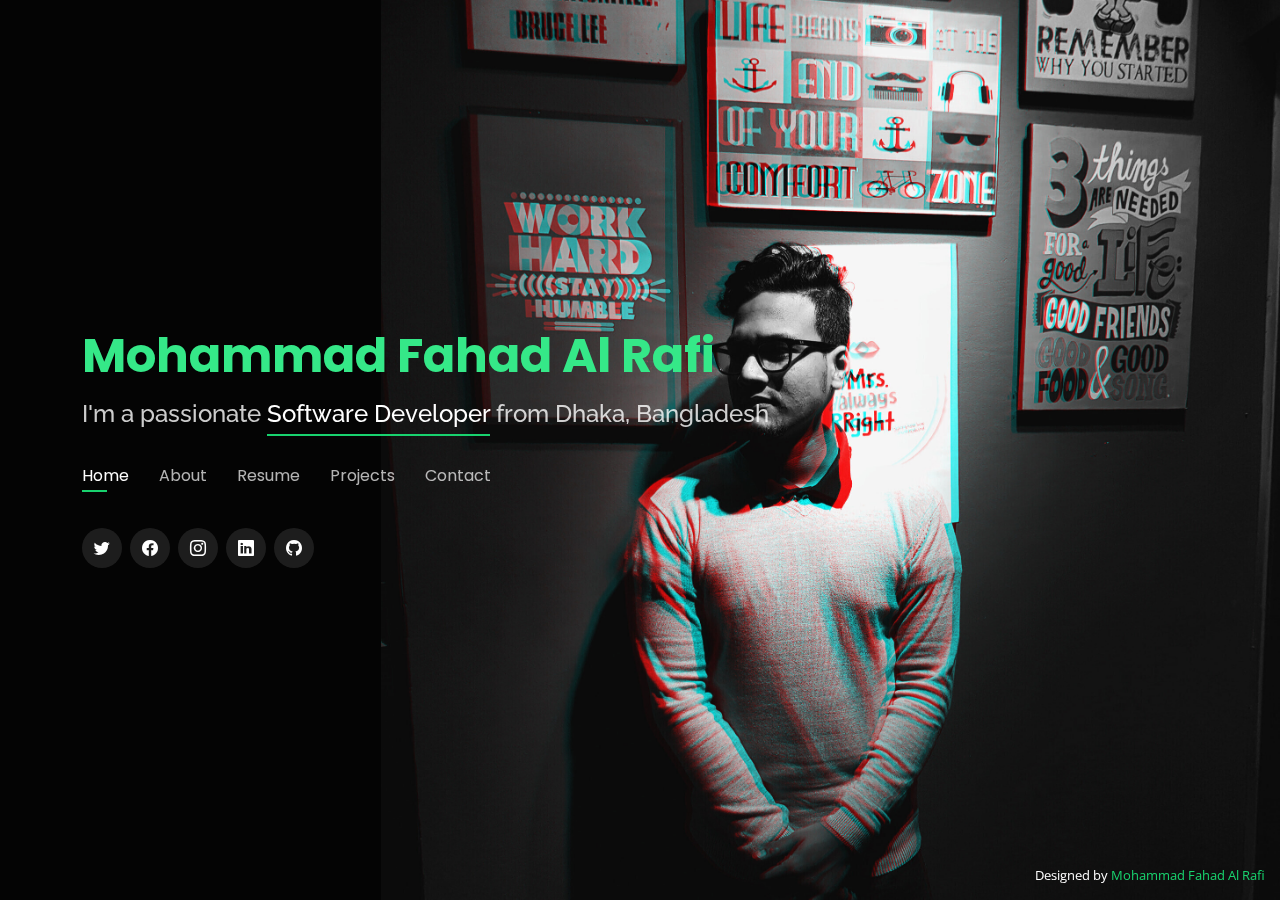
<file: index.html>
<!DOCTYPE html>
<html lang="en">

<head>
  <meta charset="utf-8">
  <meta content="width=device-width, initial-scale=1.0" name="viewport">

  <title>Mohammad Fahad Al Rafi</title>
  <meta content="" name="description">
  <meta content="" name="keywords">

  <!-- Favicons -->
  <link href="assets/img/favicon.png" rel="icon">
  <link href="assets/img/apple-touch-icon.png" rel="apple-touch-icon">

  <!-- Google Fonts -->
  <link href="https://fonts.googleapis.com/css?family=Open+Sans:300,300i,400,400i,600,600i,700,700i|Raleway:300,300i,400,400i,500,500i,600,600i,700,700i|Poppins:300,300i,400,400i,500,500i,600,600i,700,700i" rel="stylesheet">

  <!-- Vendor CSS Files -->
  <link href="assets/vendor/bootstrap/css/bootstrap.min.css" rel="stylesheet">
  <link href="assets/vendor/bootstrap-icons/bootstrap-icons.css" rel="stylesheet">
  <link href="assets/vendor/boxicons/css/boxicons.min.css" rel="stylesheet">
  <link href="assets/vendor/glightbox/css/glightbox.min.css" rel="stylesheet">
  <link href="assets/vendor/remixicon/remixicon.css" rel="stylesheet">
  <link href="assets/vendor/swiper/swiper-bundle.min.css" rel="stylesheet">

  <!-- Template Main CSS File -->
  <link href="assets/css/style.css" rel="stylesheet">

  <!-- =======================================================
  * Template Name: Personal - v4.9.1
  * Template URL: https://bootstrapmade.com/personal-free-resume-bootstrap-template/
  * Author: BootstrapMade.com
  * License: https://bootstrapmade.com/license/
  ======================================================== -->
</head>

<body>

  <!-- ======= Header ======= -->
  <header id="header">
    <div class="container">

      <h1><a style="color: #35e888;" href="index.html">Mohammad Fahad Al Rafi</a></h1>
      <!-- Uncomment below if you prefer to use an image logo -->
      <!-- <a href="index.html" class="mr-auto"><img src="assets/img/logo.png" alt="" class="img-fluid"></a> -->
      <h2>I'm a passionate <span>Software Developer</span> from Dhaka, Bangladesh</h2>

      <nav id="navbar" class="navbar">
        <ul>
          <li><a class="nav-link active" href="#header">Home</a></li>
          <li><a class="nav-link" href="#about">About</a></li>
          <li><a class="nav-link" href="#resume">Resume</a></li>

          <li><a class="nav-link" href="#portfolio">Projects</a></li>
          <li><a class="nav-link" href="#contact">Contact</a></li>
        </ul>
        <i class="bi bi-list mobile-nav-toggle"></i>
      </nav><!-- .navbar -->

      <div class="social-links">
        <a href="https://twitter.com/raf_narok" class="twitter"><i class="bi bi-twitter"></i></a>
        <a href="https://www.facebook.com/fahad.a.rafi/" class="facebook"><i class="bi bi-facebook"></i></a>
        <a href="https://www.instagram.com/raf_narok/" class="instagram"><i class="bi bi-instagram"></i></a>
        <a href="https://www.linkedin.com/in/md-fahad-al-rafi/" class="linkedin"><i class="bi bi-linkedin"></i></a>
        <a href="https://github.com/Rafnarok335" class="github"><i class="bi bi-github"></i></a>

      </div>

    </div>
  </header><!-- End Header -->

  <!-- ======= About Section ======= -->
  <section id="about" class="about">

    <!-- ======= About Me ======= -->
    <div class="about-me container">

      <div class="section-title">
        <h2>About</h2>
        <p>Learn more about me</p>
      </div>

      <div class="row">
        <div class="col-lg-4" data-aos="fade-right">
          <img src="assets/img/me4.jpg" class="img-fluid" alt="">
        </div>
        <div class="col-lg-8 pt-4 pt-lg-0 content" data-aos="fade-left">
          <h3>Software  &amp; Backend Developer</h3>
          <p class="fst-italic">
           Hi, I am a recent master's student in web communication design, formerly served as an Officer in the ICT
           Division at Eastern Bank PLC. I am enthusiastic about specializing in Python’s backend technology and am deeply
           committed to engaging in projects that align with my professional interests. My dedication and motivation drive me to excel
           in my role, and I bring a wealth of experience collaborating with diverse teams. My vision is to establish a successful career
           path as a software engineer or data scientist, leveraging my skills and knowledge to contribute meaningfully to the field.

          </p>
          <div class="row">
            <div class="col-lg-6">
              <ul>
                <li><i class="bi bi-chevron-right"></i> <strong>Birthday:</strong> <span>9 July 1999</span></li>
                <li><i class="bi bi-chevron-right"></i> <strong>Website:</strong> <span>https://rafnarok335.github.io/My-Portfolio/</span></li>
                <li><i class="bi bi-chevron-right"></i> <strong>Phone:</strong> <span>+45 71830025</span></li>
                <li><i class="bi bi-chevron-right"></i> <strong>City:</strong> <span>Kolding, Denmark</span></li>
              </ul>
            </div>
            <div class="col-lg-6">
              <ul>
                <li><i class="bi bi-chevron-right"></i> <strong>Age:</strong> <span>25</span></li>
                <li><i class="bi bi-chevron-right"></i> <strong>Degree:</strong> <span>Bachelor</span></li>
                <li><i class="bi bi-chevron-right"></i> <strong>Email:</strong> <span>fahadar62@gmail.com</span></li>
                <li><i class="bi bi-chevron-right"></i> <strong>Open To Work:</strong> <span>Available</span></li>
              </ul>
            </div>
          </div>
          <p>

</p>
        </div>
      </div>

    </div><!-- End About Me -->

    <!-- ======= Counts ======= -->
    <div class="counts container">

      <div class="row">

        <div class="col-lg-3 col-md-6">
          <div class="count-box">
            <i class="bi bi-emoji-smile"></i>
            <span data-purecounter-start="0" data-purecounter-end="4" data-purecounter-duration="1" class="purecounter"></span>
            <p>Happy Clients</p>
          </div>
        </div>

        <div class="col-lg-3 col-md-6">
          <div class="count-box">
            <i class="bi bi-journal-richtext"></i>
            <span data-purecounter-start="0" data-purecounter-end="7" data-purecounter-duration="1" class="purecounter"></span>
            <p>Projects</p>
          </div>
        </div>

        <div class="col-lg-3 col-md-6 mt-5 mt-md-0">
          <div class="count-box">
            <i class="bi bi-headset"></i>
            <span data-purecounter-start="0" data-purecounter-end="50" data-purecounter-duration="1" class="purecounter"></span>
            <p>Hours Of Support</p>
          </div>
        </div>

        <div class="col-lg-3 col-md-6 mt-5 mt-lg-0">
          <div class="count-box">
            <i class="bi bi-award"></i>
            <span data-purecounter-start="0" data-purecounter-end="2" data-purecounter-duration="1" class="purecounter"></span>
            <p>Awards</p>
          </div>
        </div>


      </div>

    </div><!-- End Counts -->

    <!-- ======= Skills  ======= -->
    <div class="skills container">

      <div class="section-title">
        <h2>Skills</h2>
      </div>

      <div class="row skills-content">

        <div class="col-lg-6">

          <div class="progress">
            <span class="skill">HTML <i class="val">80%</i></span>
            <div class="progress-bar-wrap">
              <div class="progress-bar" role="progressbar" aria-valuenow="80" aria-valuemin="0" aria-valuemax="100"></div>
            </div>
          </div>

          <div class="progress">
            <span class="skill">CSS <i class="val">60%</i></span>
            <div class="progress-bar-wrap">
              <div class="progress-bar" role="progressbar" aria-valuenow="60" aria-valuemin="0" aria-valuemax="100"></div>
            </div>
          </div>

          <div class="progress">
            <span class="skill">JavaScript <i class="val">75%</i></span>
            <div class="progress-bar-wrap">
              <div class="progress-bar" role="progressbar" aria-valuenow="75" aria-valuemin="0" aria-valuemax="100"></div>
            </div>
          </div>

        </div>

        <div class="col-lg-6">

          <div class="progress">
            <span class="skill">PHP <i class="val">50%</i></span>
            <div class="progress-bar-wrap">
              <div class="progress-bar" role="progressbar" aria-valuenow="50" aria-valuemin="0" aria-valuemax="100"></div>
            </div>
          </div>

          <div class="progress">
            <span class="skill">Python <i class="val">95%</i></span>
            <div class="progress-bar-wrap">
              <div class="progress-bar" role="progressbar" aria-valuenow="95" aria-valuemin="0" aria-valuemax="100"></div>
            </div>
          </div>

          <div class="progress">
            <span class="skill">Django <i class="val">75%</i></span>
            <div class="progress-bar-wrap">
              <div class="progress-bar" role="progressbar" aria-valuenow="75" aria-valuemin="0" aria-valuemax="100"></div>
            </div>
          </div>

        </div>

      </div>

    </div><!-- End Skills -->

    <!-- ======= Interests ======= -->
    <div class="interests container">

      <div class="section-title">
        <h2>Interests</h2>
      </div>

      <div class="row">
        <div class="col-lg-3 col-md-4">
          <div class="icon-box">
            <i class="ri-store-line" style="color: #ffbb2c;"></i>
            <h3>Food</h3>
          </div>
        </div>
        <!-- <div class="col-lg-3 col-md-4 mt-4 mt-md-0">
          <div class="icon-box">
            <i class="ri-bar-chart-box-line" style="color: #5578ff;"></i>
            <h3>Dolor Sitema</h3>
          </div>
        </div> -->
        <!-- <div class="col-lg-3 col-md-4 mt-4 mt-md-0">
          <div class="icon-box">
            <i class="ri-calendar-todo-line" style="color: #e80368;"></i>
            <h3>Sed perspiciatis</h3>
          </div>
        </div> -->
        <!-- <div class="col-lg-3 col-md-4 mt-4 mt-lg-0">
          <div class="icon-box">
            <i class="ri-paint-brush-line" style="color: #e361ff;"></i>
            <h3>Magni Dolores</h3>
          </div>
        </div> -->
        <!-- <div class="col-lg-3 col-md-4 mt-4">
          <div class="icon-box">
            <i class="ri-database-2-line" style="color: #47aeff;"></i>
            <h3>Nemo Enim</h3>
          </div>
        </div> -->
        <div class="col-lg-3 col-md-4 mt-4 mt-md-0">
          <div class="icon-box">
            <i class="ri-gradienter-line" style="color: #ffa76e;"></i>
            <h3>Video Games</h3>
          </div>
        </div>
        <!-- <div class="col-lg-3 col-md-4 mt-4">
          <div class="icon-box">
            <i class="ri-file-list-3-line" style="color: #11dbcf;"></i>
            <h3>Midela Teren</h3>
          </div>
        </div> -->
        <!-- <div class="col-lg-3 col-md-4 mt-4">
          <div class="icon-box">
            <i class="ri-price-tag-2-line" style="color: #4233ff;"></i>
            <h3>Pira Neve</h3>
          </div>
        </div> -->
        <div class="col-lg-3 col-md-4 mt-4 mt-md-0">
          <div class="icon-box">
            <i class="ri-anchor-line" style="color: #b2904f;"></i>
            <h3>Traveling</h3>
          </div>
        </div>
        <div class="col-lg-3 col-md-4 mt-4 mt-md-0">
          <div class="icon-box">
            <i class="ri-disc-line" style="color: #b20969;"></i>
            <h3>Music</h3>
          </div>
        </div>
        <!-- <div class="col-lg-3 col-md-4 mt-4">
          <div class="icon-box">
            <i class="ri-base-station-line" style="color: #ff5828;"></i>
            <h3>Verdo Park</h3>
          </div>
        </div>
        <div class="col-lg-3 col-md-4 mt-4">
          <div class="icon-box">
            <i class="ri-fingerprint-line" style="color: #29cc61;"></i>
            <h3>Flavor Nivelanda</h3>
          </div>
        </div> -->
      </div>

    </div><!-- End Interests -->

    <!-- ======= Testimonials ======= -->
    <!-- <div class="testimonials container">

      <div class="section-title">
        <h2>Testimonials</h2>
      </div>

      <div class="testimonials-slider swiper" data-aos="fade-up" data-aos-delay="100">
        <div class="swiper-wrapper">

          <div class="swiper-slide">
            <div class="testimonial-item">
              <p>
                <i class="bx bxs-quote-alt-left quote-icon-left"></i>
                Proin iaculis purus consequat sem cure digni ssim donec porttitora entum suscipit rhoncus. Accusantium quam, ultricies eget id, aliquam eget nibh et. Maecen aliquam, risus at semper.
                <i class="bx bxs-quote-alt-right quote-icon-right"></i>
              </p>
              <img src="assets/img/testimonials/testimonials-1.jpg" class="testimonial-img" alt="">
              <h3>Saul Goodman</h3>
              <h4>Ceo &amp; Founder</h4>
            </div>
          </div>

          <div class="swiper-slide">
            <div class="testimonial-item">
              <p>
                <i class="bx bxs-quote-alt-left quote-icon-left"></i>
                Export tempor illum tamen malis malis eram quae irure esse labore quem cillum quid cillum eram malis quorum velit fore eram velit sunt aliqua noster fugiat irure amet legam anim culpa.
                <i class="bx bxs-quote-alt-right quote-icon-right"></i>
              </p>
              <img src="assets/img/testimonials/testimonials-2.jpg" class="testimonial-img" alt="">
              <h3>Sara Wilsson</h3>
              <h4>Designer</h4>
            </div>
          </div>

          <div class="swiper-slide">
            <div class="testimonial-item">
              <p>
                <i class="bx bxs-quote-alt-left quote-icon-left"></i>
                Enim nisi quem export duis labore cillum quae magna enim sint quorum nulla quem veniam duis minim tempor labore quem eram duis noster aute amet eram fore quis sint minim.
                <i class="bx bxs-quote-alt-right quote-icon-right"></i>
              </p>
              <img src="assets/img/testimonials/testimonials-3.jpg" class="testimonial-img" alt="">
              <h3>Jena Karlis</h3>
              <h4>Store Owner</h4>
            </div>
          </div>

          <div class="swiper-slide">
            <div class="testimonial-item">
              <p>
                <i class="bx bxs-quote-alt-left quote-icon-left"></i>
                Fugiat enim eram quae cillum dolore dolor amet nulla culpa multos export minim fugiat minim velit minim dolor enim duis veniam ipsum anim magna sunt elit fore quem dolore labore illum veniam.
                <i class="bx bxs-quote-alt-right quote-icon-right"></i>
              </p>
              <img src="assets/img/testimonials/testimonials-4.jpg" class="testimonial-img" alt="">
              <h3>Matt Brandon</h3>
              <h4>Freelancer</h4>
            </div>
          </div>

          <div class="swiper-slide">
            <div class="testimonial-item">
              <p>
                <i class="bx bxs-quote-alt-left quote-icon-left"></i>
                Quis quorum aliqua sint quem legam fore sunt eram irure aliqua veniam tempor noster veniam enim culpa labore duis sunt culpa nulla illum cillum fugiat legam esse veniam culpa fore nisi cillum quid.
                <i class="bx bxs-quote-alt-right quote-icon-right"></i>
              </p>
              <img src="assets/img/testimonials/testimonials-5.jpg" class="testimonial-img" alt="">
              <h3>John Larson</h3>
              <h4>Entrepreneur</h4>
            </div>
          </div>

        </div>
        <div class="swiper-pagination"></div>
      </div>

      <div class="owl-carousel testimonials-carousel">

      </div>

    </div> -->

  </section><!-- End About Section -->

  <!-- ======= Resume Section ======= -->
  <section id="resume" class="resume">
    <div class="container">

      <div class="section-title">
        <h2>Resume</h2>
        <p>Check My Resume</p>
      </div>

      <div class="row">
        <div class="col-lg-6">
          <h3 class="resume-title">Summary</h3>
          <div class="resume-item pb-0">
            <h4>Mohammad Fahad Al Rafi</h4>
            <p><em>Passionate and Dedicated Software Developer with 1 year of project and research experience. Developing business logics for websites using Python/Django.</em></p>
            <p>
            <ul>
              <li>Hospitalsgade 14,st dr 4, 6000 Kolding, Denmark</li>
              <li>(+45) 71830025</li>
              <li>fahadar62@gmail.com</li>
            </ul>
            </p>
          </div>

          <h3 class="resume-title">Education</h3>
          <div class="resume-item">
            <h4>Msc in IT, Web Communication Design</h4>
            <h5>2024 - Present</h5>
            <p><em>University of Southern Denmark, Kolding, Denmark</em></p>
          
          </div>
          <div class="resume-item">
            <h4>Bachelor of Computer Science &amp; Engineering</h4>
            <h5>2018 - 2022</h5>
            <p><em>United International University, Dhaka, Bangladesh</em></p>
            <p>2x Project Showcase Champion</p>
            <p>CGPA 3.28/4</p>
            <p>Waived Scholarship <li>50% - 1x</li> <li>25% - 3x</li> </p>
          </div>
          <div class="resume-item">
            <h4>Higer School Secondary Certificate</h4>
            <h5>2015 - 2017</h5>
            <p><em>Banani Bidyaniketan School &amp; College</em></p>
            <p>Group- Science</p>
            <p>GPA-3.92/5</p>
          </div>
          <div class="resume-item">
            <h4>Secondary School Certificate</h4>
            <h5>2014 - 2015</h5>
            <p><em>Banani Bidyaniketan School &amp; College</em></p>
            <p>Group- Science</p>
            <p>GPA-4.5/5</p>
          </div>
        </div>
        <div class="col-lg-6">
          <h3 class="resume-title">Professional Experience</h3>
          <div class="resume-item">
            <h4>Officer, Payment Systems , Eastern Bank PLC</h4>
            <h5>July, 2023 - April,2024</h5>
            <p><em>Dhaka,Bangladesh</em></p>
            <p>
            <ul>
              <li>Detail understanding of the Card Management System that includes payment switch and Back office Processing</li>
              <li>Understanding of the basic Card payment processing and different gateways</li>
              <li>Learning of Oracle SQL, PL/SQL, and UNIX operating system</li>
              <li>Coordinate with the line manager on different projects and related activities. Update your daily activities</li>
              <li>Coordinate with the vendor for any issues and follow up with them for the resolution</li>
              <li>Ensure smooth support for Channel application-related problems</li>
            </ul>
            </p>
          </div>
          <div class="resume-item">
            <h4>Junior Django Developer Intern</h4>
            <h5>November, 2022 - November, 2022</h5>
            <p><em>Banglore,India </em></p>
            <p>
            <ul>
              <li>Build business logics using Python/Django for clients.</li>
              <li>Use some frontend technology as per client requirements.</li>
              <li>Build machine or deep learning  models based on project requirements.</li>
              <li>Use version controlling tool and project management tools.</li>
            </ul>
            </p>
          </div>

          <div class="resume-item">
            <h4>Researcher</h4>
            <h5>2022 - Present</h5>
            <p><em>United International University, Dhaka, Bangladesh</em></p>
            <p>
            <ul>
              <li>Worked on 2 research projects in 9 months.</li>
              <li>One research titled "Predicting Irregular Sleeping Patterns from Tweets" is under peer review in the Scientific Reports Journal</li>
              <li>The other one is a survey paper titled "A social media survey: User Behavior."</li>
              <li>Both of the research is done under the supervision of UIU.</li>
            </ul>
            </p>
          </div>
        </div>
      </div>

    </div>
  </section><!-- End Resume Section -->

  <!-- ======= Services Section ======= -->
  <!-- <section id="services" class="services">
    <div class="container">

      <div class="section-title">
        <h2>Services</h2>
        <p>My Services</p>
      </div>

      <div class="row">
        <div class="col-lg-4 col-md-6 d-flex align-items-stretch">
          <div class="icon-box">
            <div class="icon"><i class="bx bxl-dribbble"></i></div>
            <h4><a href="">Lorem Ipsum</a></h4>
            <p>Voluptatum deleniti atque corrupti quos dolores et quas molestias excepturi</p>
          </div>
        </div>

        <div class="col-lg-4 col-md-6 d-flex align-items-stretch mt-4 mt-md-0">
          <div class="icon-box">
            <div class="icon"><i class="bx bx-file"></i></div>
            <h4><a href="">Sed ut perspiciatis</a></h4>
            <p>Duis aute irure dolor in reprehenderit in voluptate velit esse cillum dolore</p>
          </div>
        </div>

        <div class="col-lg-4 col-md-6 d-flex align-items-stretch mt-4 mt-lg-0">
          <div class="icon-box">
            <div class="icon"><i class="bx bx-tachometer"></i></div>
            <h4><a href="">Magni Dolores</a></h4>
            <p>Excepteur sint occaecat cupidatat non proident, sunt in culpa qui officia</p>
          </div>
        </div>

        <div class="col-lg-4 col-md-6 d-flex align-items-stretch mt-4">
          <div class="icon-box">
            <div class="icon"><i class="bx bx-world"></i></div>
            <h4><a href="">Nemo Enim</a></h4>
            <p>At vero eos et accusamus et iusto odio dignissimos ducimus qui blanditiis</p>
          </div>
        </div>

        <div class="col-lg-4 col-md-6 d-flex align-items-stretch mt-4">
          <div class="icon-box">
            <div class="icon"><i class="bx bx-slideshow"></i></div>
            <h4><a href="">Dele cardo</a></h4>
            <p>Quis consequatur saepe eligendi voluptatem consequatur dolor consequuntur</p>
          </div>
        </div>

        <div class="col-lg-4 col-md-6 d-flex align-items-stretch mt-4">
          <div class="icon-box">
            <div class="icon"><i class="bx bx-arch"></i></div>
            <h4><a href="">Divera don</a></h4>
            <p>Modi nostrum vel laborum. Porro fugit error sit minus sapiente sit aspernatur</p>
          </div>
        </div>

      </div>

    </div>
  </section> -->

  <!-- ======= Portfolio Section ======= -->
  <section id="portfolio" class="portfolio">
    <div class="container">

      <div class="section-title">
        <h2>Portfolio</h2>
        <p>My Works</p>
      </div>

      <div class="row">
        <div class="col-lg-12 d-flex justify-content-center">
          <ul id="portfolio-flters">
            <li data-filter="*" class="filter-active">All</li>
            <li data-filter=".filter-app">Research</li>
            <li data-filter=".filter-card">ML/DL</li>
            <li data-filter=".filter-web">Web</li>
          </ul>
        </div>
      </div>

      <div class="row portfolio-container">

        <div class="col-lg-4 col-md-6 portfolio-item filter-app">
          <div class="portfolio-wrap">
            <img src="assets/img/portfolio/ISP.jpg" class="img-fluid" alt="">
            <div class="portfolio-info">
              <h4>Irregular Sleeping Pattern</h4>
              <p>Scientific Research</p>
              <div class="portfolio-links">
                <a href="assets/img/portfolio/ISP.jpg" data-gallery="portfolioGallery" class="portfolio-lightbox" title=""><i class="bx bx-plus"></i></a>
                <a href="ISP-details.html" data-gallery="portfolioDetailsGallery" data-glightbox="type: external" class="portfolio-details-lightbox" title="Portfolio Details"><i class="bx bx-link"></i></a>
              </div>
            </div>
          </div>
        </div>

        <div class="col-lg-4 col-md-6 portfolio-item filter-web">
          <div class="portfolio-wrap">
            <img src="assets/img/portfolio/radon1.png" class="img-fluid" alt="">
            <div class="portfolio-info">
              <h4>RADON Real Estate System</h4>
              <p>Website</p>
              <div class="portfolio-links">
                <a href="assets/img/portfolio/radon1.png" data-gallery="portfolioGallery" class="portfolio-lightbox" title=""><i class="bx bx-plus"></i></a>
                <a href="radon-details.html" data-gallery="portfolioDetailsGallery" data-glightbox="type: external" class="portfolio-details-lightbox" title="Portfolio Details"><i class="bx bx-link"></i></a>
              </div>
            </div>
          </div>
        </div>

        <div class="col-lg-4 col-md-6 portfolio-item filter-app">
          <div class="portfolio-wrap">
            <img src="assets/img/portfolio/review.jpeg" class="img-fluid" alt="">
            <div class="portfolio-info">
              <h4>Social Media Research: A Review on User Behavior</h4>
              <p>Survey</p>
              <div class="portfolio-links">
                <a href="assets/img/portfolio/review.jpeg" data-gallery="portfolioGallery" class="portfolio-lightbox" title=""><i class="bx bx-plus"></i></a>
                <a href="survey-details.html" data-gallery="portfolioDetailsGallery" data-glightbox="type: external" class="portfolio-details-lightbox" title="Portfolio Details"><i class="bx bx-link"></i></a>
              </div>
            </div>
          </div>
        </div>

        <!-- <div class="col-lg-4 col-md-6 portfolio-item filter-card">
          <div class="portfolio-wrap">
            <img src="assets/img/portfolio/portfolio-4.jpg" class="img-fluid" alt="">
            <div class="portfolio-info">
              <h4>Card 2</h4>
              <p>Card</p>
              <div class="portfolio-links">
                <a href="assets/img/portfolio/portfolio-4.jpg" data-gallery="portfolioGallery" class="portfolio-lightbox" title=""><i class="bx bx-plus"></i></a>
                <a href="portfolio-details.html" data-gallery="portfolioDetailsGallery" data-glightbox="type: external" class="portfolio-details-lightbox" title="Portfolio Details"><i class="bx bx-link"></i></a>
              </div>
            </div>
          </div>
        </div> -->

        <div class="col-lg-4 col-md-6 portfolio-item filter-web">
          <div class="portfolio-wrap">
            <img src="assets/img/portfolio/SI.png" class="img-fluid" alt="">
            <div class="portfolio-info">
              <h4>ShareID</h4>
              <p>Website</p>
              <div class="portfolio-links">
                <a href="assets/img/portfolio/SI.png" data-gallery="portfolioGallery" class="portfolio-lightbox" title=""><i class="bx bx-plus"></i></a>
                <a href="shareid-details.html" data-gallery="portfolioDetailsGallery" data-glightbox="type: external" class="portfolio-details-lightbox" title="Portfolio Details"><i class="bx bx-link"></i></a>
              </div>
            </div>
          </div>
        </div>

        <!-- <div class="col-lg-4 col-md-6 portfolio-item filter-app">
          <div class="portfolio-wrap">
            <img src="assets/img/portfolio/portfolio-6.jpg" class="img-fluid" alt="">
            <div class="portfolio-info">
              <h4>App 3</h4>
              <p>App</p>
              <div class="portfolio-links">
                <a href="assets/img/portfolio/portfolio-6.jpg" data-gallery="portfolioGallery" class="portfolio-lightbox" title=""><i class="bx bx-plus"></i></a>
                <a href="portfolio-details.html" data-gallery="portfolioDetailsGallery" data-glightbox="type: external" class="portfolio-details-lightbox" title="Portfolio Details"><i class="bx bx-link"></i></a>
              </div>
            </div>
          </div>
        </div> -->

        <div class="col-lg-4 col-md-6 portfolio-item filter-card">
          <div class="portfolio-wrap">
            <img src="assets/img/portfolio/DNA.jpeg" class="img-fluid" alt="">
            <div class="portfolio-info">
              <h4>DNA Sequence Classification</h4>
              <p>Machine Learning</p>
              <div class="portfolio-links">
                <a href="assets/img/portfolio/DNA.jpeg" data-gallery="portfolioGallery" class="portfolio-lightbox" title=""><i class="bx bx-plus"></i></a>
                <a href="dna-details.html" data-gallery="portfolioDetailsGallery" data-glightbox="type: external" class="portfolio-details-lightbox" title="Portfolio Details"><i class="bx bx-link"></i></a>
              </div>
            </div>
          </div>
        </div>

        <div class="col-lg-4 col-md-6 portfolio-item filter-card">
          <div class="portfolio-wrap">
            <img src="assets/img/portfolio/stroke.jpg" class="img-fluid" alt="">
            <div class="portfolio-info">
              <h4>Stroke Prediction</h4>
              <p>Machine Learning</p>
              <div class="portfolio-links">
                <a href="assets/img/portfolio/stroke.jpg" data-gallery="portfolioGallery" class="portfolio-lightbox" title=""><i class="bx bx-plus"></i></a>
                <a href="stroke-details.html" data-gallery="portfolioDetailsGallery" data-glightbox="type: external" class="portfolio-details-lightbox" title="Portfolio Details"><i class="bx bx-link"></i></a>
              </div>
            </div>
          </div>
        </div>

        <div class="col-lg-4 col-md-6 portfolio-item filter-web">
          <div class="portfolio-wrap">
            <img src="assets/img/portfolio/healthstack1.png" class="img-fluid" alt="">
            <div class="portfolio-info">
              <h4>HealthStack System</h4>
              <p>Website</p>
              <div class="portfolio-links">
                <a href="assets/img/portfolio/healthstack1.png" data-gallery="portfolioGallery" class="portfolio-lightbox" title=""><i class="bx bx-plus"></i></a>
                <a href="healthstack-details.html" data-gallery="portfolioDetailsGallery" data-glightbox="type: external" class="portfolio-details-lightbox" title="Portfolio Details"><i class="bx bx-link"></i></a>
              </div>
            </div>
          </div>
        </div>

      </div>

    </div>
  </section><!-- End Portfolio Section -->

  <!-- ======= Contact Section ======= -->
  <section id="contact" class="contact">
    <div class="container">

      <div class="section-title">
        <h2>Contact</h2>
        <p>Contact Me</p>
      </div>

      <div class="row mt-2">

        <!-- <div class="col-md-6 d-flex align-items-stretch">
          <div class="info-box">
            <i class="bx bx-map"></i>


          </div>
        </div> -->

        <!-- <div class="col-md-6 d-flex align-items-stretch">
          <div class="info-box">
            <i class="bx bx-share-alt"></i>
            <h3>Social Profiles</h3>
            <div class="social-links">
              <a href="https://twitter.com/raf_narok" class="twitter"><i class="bi bi-twitter"></i></a>
              <a href="https://www.facebook.com/fahad.a.rafi/" class="facebook"><i class="bi bi-facebook"></i></a>
              <a href="https://www.instagram.com/raf_narok/" class="instagram"><i class="bi bi-instagram"></i></a>
              <a href="https://www.reddit.com/user/Vasto_Lordeee" class="reddit"><i class="bi bi-reddit"></i></a>
              <a href="https://www.linkedin.com/in/md-fahad-al-rafi/" class="linkedin"><i class="bi bi-linkedin"></i></a>
            </div>
          </div>
        </div> -->

        <div class="col-md-6 d-flex align-items-stretch">
          <div class="info-box">
            <i class="bx bx-envelope"></i>
            <h3>Email Me</h3>
            <p>fahadar62@gmail.com</p>
          </div>
        </div>
        <div class="col-md-6 d-flex align-items-stretch">
          <div class="info-box">
            <i class="bx bx-phone-call"></i>
            <h3>Call Me</h3>
            <p>+45 71830025</p>
          </div>
        </div>
        <div class="col-md-6 d-flex align-items-stretch">
          <div class="info-box">
            <i class='bx bxl-linkedin-square' ></i>
            <h3>Find me on Linkedin</h3>
            <p><a href="https://www.linkedin.com/in/md-fahad-al-rafi/">Mohammad Fahad Al Rafi</a></p>
          </div>
        </div>
        <div class="col-md-6 d-flex align-items-stretch">
          <div class="info-box">
            <i class='bx bxl-facebook-square'></i>
            <h3>Find me on Facebook</h3>
            <p><a href="https://www.facebook.com/fahad.a.rafi">Fahad Al Rafi</a></p>
          </div>
        </div>

        <div class="col-md-6 d-flex align-items-stretch">
          <div class="info-box">
            <i class='bx bxl-github' ></i>
            <h3>GitHub Profile</h3>
            <p><a href="https://github.com/Rafnarok335">Rafnarok335</a></p>
          </div>
        </div>

      </div>



    </div>
  </section><!-- End Contact Section -->

  <div class="credits">
    <!-- All the links in the footer should remain intact. -->
    <!-- You can delete the links only if you purchased the pro version. -->
    <!-- Licensing information: https://bootstrapmade.com/license/ -->
    <!-- Purchase the pro version with working PHP/AJAX contact form: https://bootstrapmade.com/personal-free-resume-bootstrap-template/ -->
    Designed by <a href="#">Mohammad Fahad Al Rafi</a>
  </div>

  <!-- Vendor JS Files -->
  <script src="assets/vendor/purecounter/purecounter_vanilla.js"></script>
  <script src="assets/vendor/bootstrap/js/bootstrap.bundle.min.js"></script>
  <script src="assets/vendor/glightbox/js/glightbox.min.js"></script>
  <script src="assets/vendor/isotope-layout/isotope.pkgd.min.js"></script>
  <script src="assets/vendor/swiper/swiper-bundle.min.js"></script>
  <script src="assets/vendor/waypoints/noframework.waypoints.js"></script>
  <script src="assets/vendor/php-email-form/validate.js"></script>

  <!-- Template Main JS File -->
  <script src="assets/js/main.js"></script>
  <svg xmlns="http://www.w3.org/2000/svg" width="16" height="16" fill="currentColor" class="bi bi-linkedin" viewBox="0 0 16 16">
    <path d="M0 1.146C0 .513.526 0 1.175 0h13.65C15.474 0 16 .513 16 1.146v13.708c0 .633-.526 1.146-1.175 1.146H1.175C.526 16 0 15.487 0 14.854zm4.943 12.248V6.169H2.542v7.225zm-1.2-8.212c.837 0 1.358-.554 1.358-1.248-.015-.709-.52-1.248-1.342-1.248S2.4 3.226 2.4 3.934c0 .694.521 1.248 1.327 1.248zm4.908 8.212V9.359c0-.216.016-.432.08-.586.173-.431.568-.878 1.232-.878.869 0 1.216.662 1.216 1.634v3.865h2.401V9.25c0-2.22-1.184-3.252-2.764-3.252-1.274 0-1.845.7-2.165 1.193v.025h-.016l.016-.025V6.169h-2.4c.03.678 0 7.225 0 7.225z"/>
  </svg>
</body>

</html>
</file>
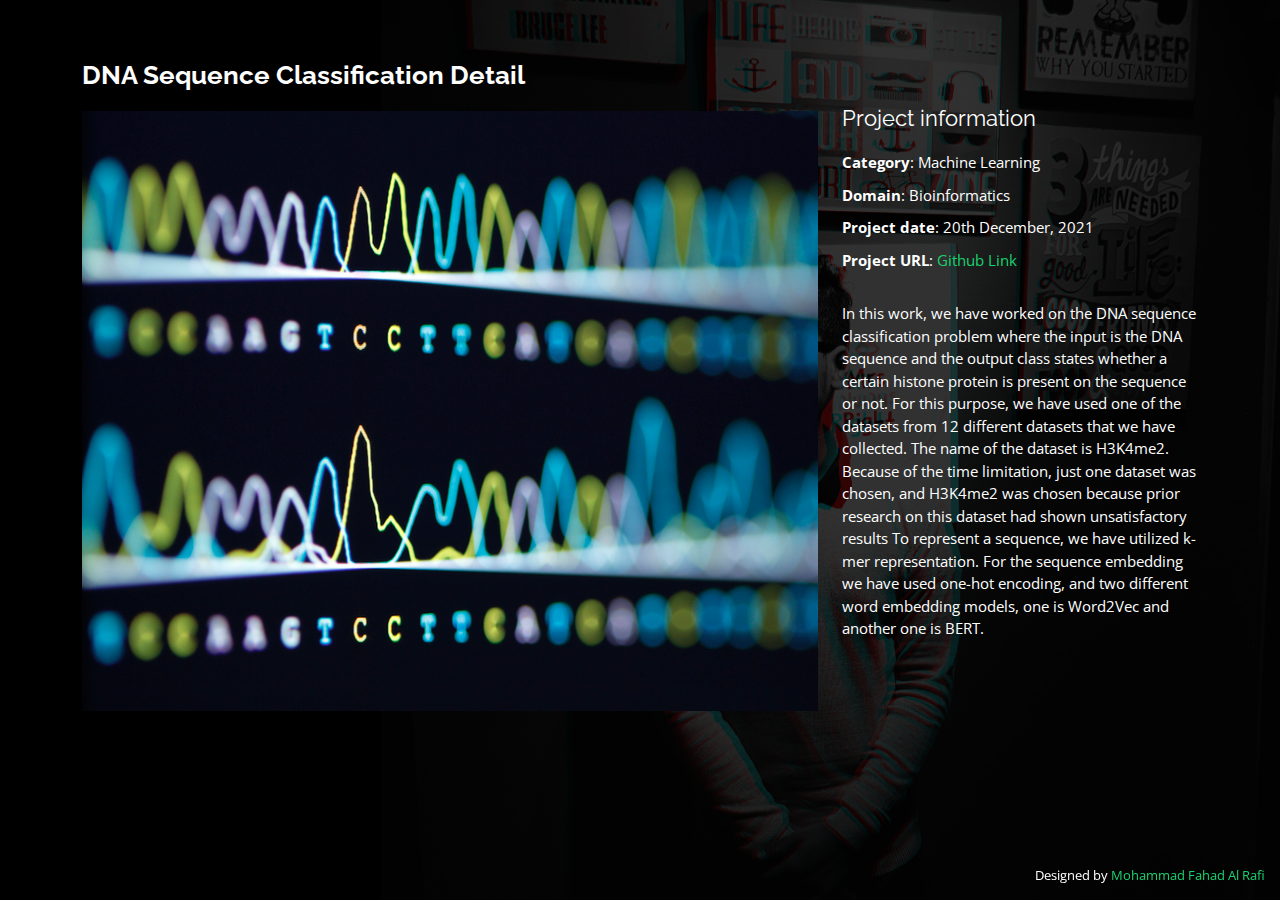
<file: dna-details.html>
<!DOCTYPE html>
<html lang="en">

<head>
  <meta charset="utf-8">
  <meta content="width=device-width, initial-scale=1.0" name="viewport">

  <title>Portfolio Details - Personal Bootstrap Template</title>
  <meta content="" name="description">
  <meta content="" name="keywords">

  <!-- Favicons -->
  <link href="assets/img/favicon.png" rel="icon">
  <link href="assets/img/apple-touch-icon.png" rel="apple-touch-icon">

  <!-- Google Fonts -->
  <link href="https://fonts.googleapis.com/css?family=Open+Sans:300,300i,400,400i,600,600i,700,700i|Raleway:300,300i,400,400i,500,500i,600,600i,700,700i|Poppins:300,300i,400,400i,500,500i,600,600i,700,700i" rel="stylesheet">

  <!-- Vendor CSS Files -->
  <link href="assets/vendor/bootstrap/css/bootstrap.min.css" rel="stylesheet">
  <link href="assets/vendor/bootstrap-icons/bootstrap-icons.css" rel="stylesheet">
  <link href="assets/vendor/boxicons/css/boxicons.min.css" rel="stylesheet">
  <link href="assets/vendor/glightbox/css/glightbox.min.css" rel="stylesheet">
  <link href="assets/vendor/remixicon/remixicon.css" rel="stylesheet">
  <link href="assets/vendor/swiper/swiper-bundle.min.css" rel="stylesheet">

  <!-- Template Main CSS File -->
  <link href="assets/css/style.css" rel="stylesheet">

  <!-- =======================================================
  * Template Name: Personal - v4.9.1
  * Template URL: https://bootstrapmade.com/personal-free-resume-bootstrap-template/
  * Author: BootstrapMade.com
  * License: https://bootstrapmade.com/license/
  ======================================================== -->
</head>

<body>

  <main id="main">

    <!-- ======= Portfolio Details ======= -->
    <div id="portfolio-details" class="portfolio-details">
      <div class="container">

        <div class="row">

          <div class="col-lg-8">
            <h2 class="portfolio-title">DNA Sequence Classification Detail</h2>

            <div class="portfolio-details-slider swiper">
              <div class="swiper-wrapper align-items-center">

                <div class="swiper-slide">
                  <img src="assets/img/portfolio/rsz_1dna.jpg" alt="">
                </div>

                <!-- <div class="swiper-slide">
                  <img src="assets/img/portfolio/portfolio-details-2.jpg" alt="">
                </div>

                <div class="swiper-slide">
                  <img src="assets/img/portfolio/portfolio-details-3.jpg" alt="">
                </div> -->

              </div>
              <div class="swiper-pagination"></div>
            </div>

          </div>

          <div class="col-lg-4 portfolio-info">
            <h3>Project information</h3>
            <ul>
              <li><strong>Category</strong>: Machine Learning</li>
              <li><strong>Domain</strong>: Bioinformatics</li>
              <li><strong>Project date</strong>: 20th December, 2021</li>
              <li><strong>Project URL</strong>: <a href="https://github.com/Rafnarok335/DNA-sequence-classification-by-Deep-Neural-Network">Github Link</a></li>
            </ul>

            <p>
                In this work, we have worked on the DNA sequence classification problem where the input is the DNA sequence and the output class states whether a certain histone protein is present on the sequence or not. For this purpose, we have used one of the datasets from 12 different datasets that we have collected. The name of the dataset is H3K4me2. Because of the time limitation, just one dataset was chosen, and H3K4me2 was chosen because prior research on this dataset had shown unsatisfactory results

                To represent a sequence, we have utilized k-mer representation. For the sequence embedding we have used one-hot encoding, and two different word embedding models, one is Word2Vec and another one is BERT.</p>
          </div>

        </div>

      </div>
    </div><!-- End Portfolio Details -->

  </main><!-- End #main -->

  <div class="credits">
    <!-- All the links in the footer should remain intact. -->
    <!-- You can delete the links only if you purchased the pro version. -->
    <!-- Licensing information: https://bootstrapmade.com/license/ -->
    <!-- Purchase the pro version with working PHP/AJAX contact form: https://bootstrapmade.com/personal-free-resume-bootstrap-template/ -->
    Designed by <a href="#">Mohammad Fahad Al Rafi</a>
  </div>

  <!-- Vendor JS Files -->
  <script src="assets/vendor/purecounter/purecounter_vanilla.js"></script>
  <script src="assets/vendor/bootstrap/js/bootstrap.bundle.min.js"></script>
  <script src="assets/vendor/glightbox/js/glightbox.min.js"></script>
  <script src="assets/vendor/isotope-layout/isotope.pkgd.min.js"></script>
  <script src="assets/vendor/swiper/swiper-bundle.min.js"></script>
  <script src="assets/vendor/waypoints/noframework.waypoints.js"></script>
  <script src="assets/vendor/php-email-form/validate.js"></script>

  <!-- Template Main JS File -->
  <script src="assets/js/main.js"></script>

</body>

</html>
</file>
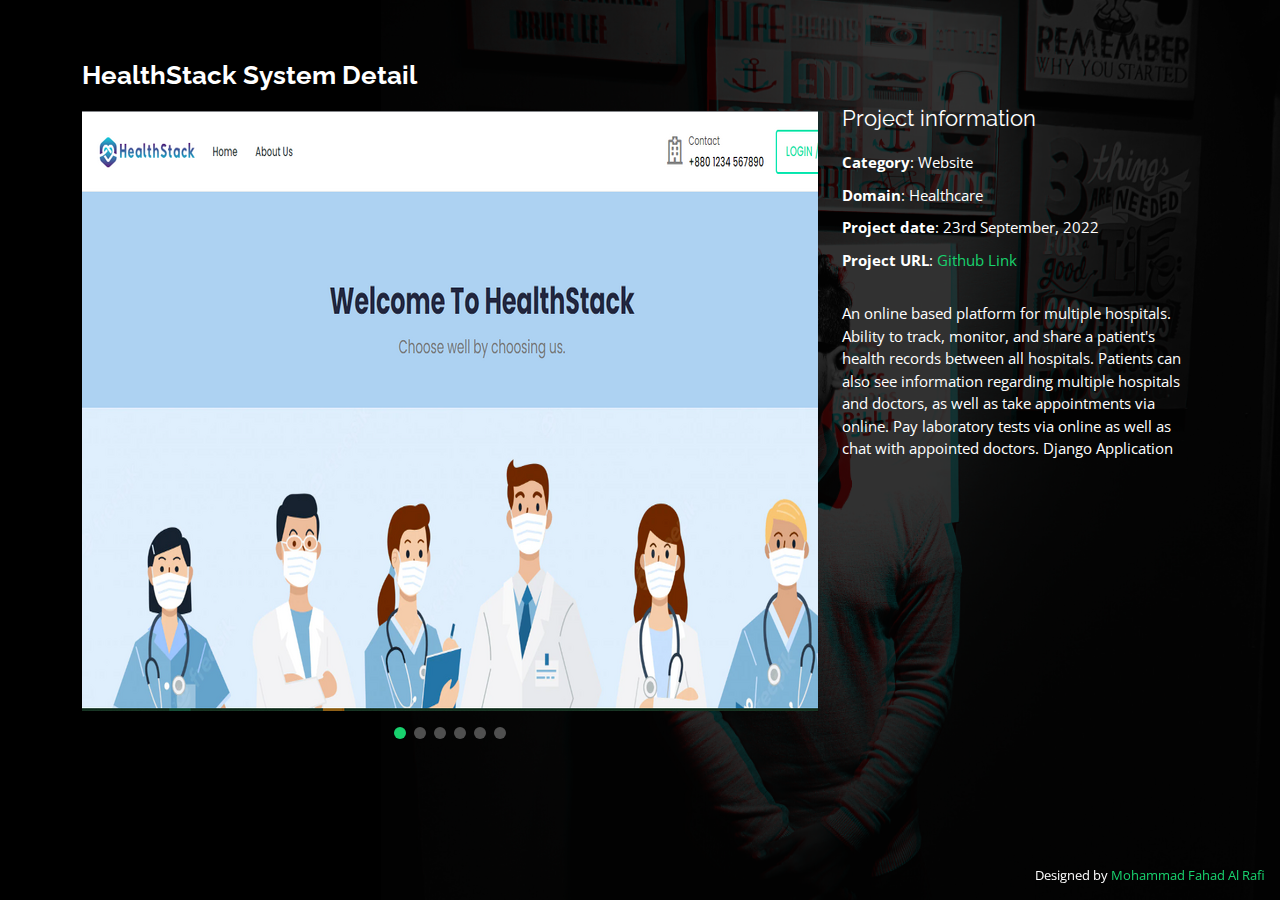
<file: healthstack-details.html>
<!DOCTYPE html>
<html lang="en">

<head>
  <meta charset="utf-8">
  <meta content="width=device-width, initial-scale=1.0" name="viewport">

  <title>Portfolio Details - Personal Bootstrap Template</title>
  <meta content="" name="description">
  <meta content="" name="keywords">

  <!-- Favicons -->
  <link href="assets/img/favicon.png" rel="icon">
  <link href="assets/img/apple-touch-icon.png" rel="apple-touch-icon">

  <!-- Google Fonts -->
  <link href="https://fonts.googleapis.com/css?family=Open+Sans:300,300i,400,400i,600,600i,700,700i|Raleway:300,300i,400,400i,500,500i,600,600i,700,700i|Poppins:300,300i,400,400i,500,500i,600,600i,700,700i" rel="stylesheet">

  <!-- Vendor CSS Files -->
  <link href="assets/vendor/bootstrap/css/bootstrap.min.css" rel="stylesheet">
  <link href="assets/vendor/bootstrap-icons/bootstrap-icons.css" rel="stylesheet">
  <link href="assets/vendor/boxicons/css/boxicons.min.css" rel="stylesheet">
  <link href="assets/vendor/glightbox/css/glightbox.min.css" rel="stylesheet">
  <link href="assets/vendor/remixicon/remixicon.css" rel="stylesheet">
  <link href="assets/vendor/swiper/swiper-bundle.min.css" rel="stylesheet">

  <!-- Template Main CSS File -->
  <link href="assets/css/style.css" rel="stylesheet">

  <!-- =======================================================
  * Template Name: Personal - v4.9.1
  * Template URL: https://bootstrapmade.com/personal-free-resume-bootstrap-template/
  * Author: BootstrapMade.com
  * License: https://bootstrapmade.com/license/
  ======================================================== -->
</head>

<body>

  <main id="main">

    <!-- ======= Portfolio Details ======= -->
    <div id="portfolio-details" class="portfolio-details">
      <div class="container">

        <div class="row">

          <div class="col-lg-8">
            <h2 class="portfolio-title">HealthStack System Detail</h2>

            <div class="portfolio-details-slider swiper">
              <div class="swiper-wrapper align-items-center">

                <div class="swiper-slide">
                  <img src="assets/img/portfolio/rsz_healthstack1.png" alt="">
                </div>
                <div class="swiper-slide">
                    <img src="assets/img/portfolio/rsz_1healtstack2.png" alt="">
                </div>
                <div class="swiper-slide">
                    <img src="assets/img/portfolio/rsz_healthstack3.png" alt="">
                </div>
                <div class="swiper-slide">
                    <img src="assets/img/portfolio/rsz_healthstack4.png" alt="">
                </div>
                <div class="swiper-slide">
                    <img src="assets/img/portfolio/rsz_1healthstack5.png" alt="">
                </div>
                <div class="swiper-slide">
                    <img src="assets/img/portfolio/rsz_1healthstack6.png" alt="">
                </div>

                
                
                  

              </div>
              <div class="swiper-pagination"></div>
            </div>

          </div>

          <div class="col-lg-4 portfolio-info">
            <h3>Project information</h3>
            <ul>
              <li><strong>Category</strong>: Website</li>
              <li><strong>Domain</strong>: Healthcare</li>
              <li><strong>Project date</strong>: 23rd September, 2022</li>
              <li><strong>Project URL</strong>: <a href="https://github.com/Rafnarok335/HealthStack-System">Github Link</a></li>
            </ul>

            <p>
                An online based platform for multiple hospitals. Ability to track, monitor, and share a patient's health records between all hospitals. Patients can also see information regarding multiple hospitals and doctors, as well as take appointments via online. Pay laboratory tests via online as well as chat with appointed doctors.
                Django Application</p>
          </div>

        </div>

      </div>
    </div><!-- End Portfolio Details -->

  </main><!-- End #main -->

  <div class="credits">
    <!-- All the links in the footer should remain intact. -->
    <!-- You can delete the links only if you purchased the pro version. -->
    <!-- Licensing information: https://bootstrapmade.com/license/ -->
    <!-- Purchase the pro version with working PHP/AJAX contact form: https://bootstrapmade.com/personal-free-resume-bootstrap-template/ -->
    Designed by <a href="#">Mohammad Fahad Al Rafi</a>
  </div>

  <!-- Vendor JS Files -->
  <script src="assets/vendor/purecounter/purecounter_vanilla.js"></script>
  <script src="assets/vendor/bootstrap/js/bootstrap.bundle.min.js"></script>
  <script src="assets/vendor/glightbox/js/glightbox.min.js"></script>
  <script src="assets/vendor/isotope-layout/isotope.pkgd.min.js"></script>
  <script src="assets/vendor/swiper/swiper-bundle.min.js"></script>
  <script src="assets/vendor/waypoints/noframework.waypoints.js"></script>
  <script src="assets/vendor/php-email-form/validate.js"></script>

  <!-- Template Main JS File -->
  <script src="assets/js/main.js"></script>

</body>

</html>
</file>
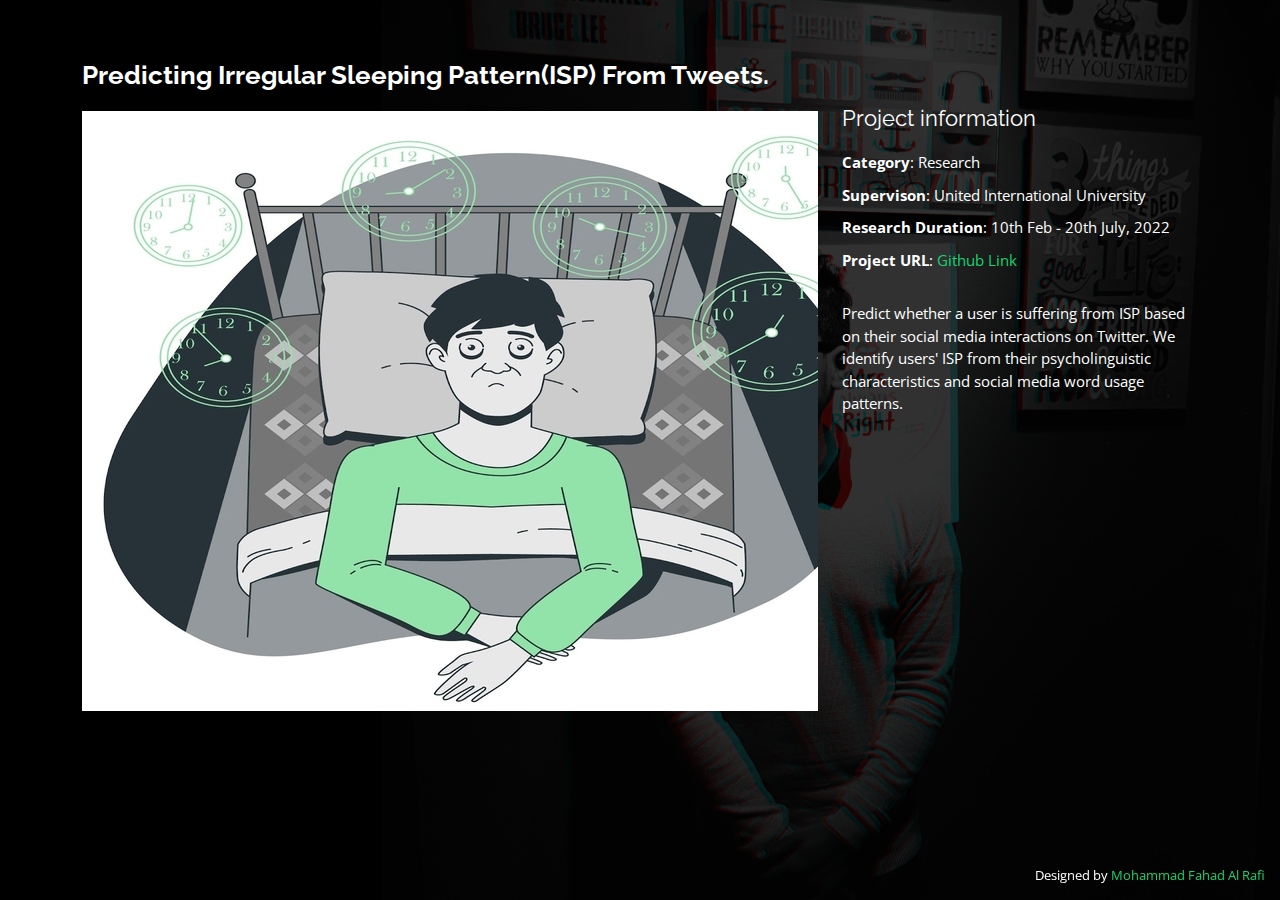
<file: ISP-details.html>
<!DOCTYPE html>
<html lang="en">

<head>
  <meta charset="utf-8">
  <meta content="width=device-width, initial-scale=1.0" name="viewport">

  <title>Portfolio Details - Personal Bootstrap Template</title>
  <meta content="" name="description">
  <meta content="" name="keywords">

  <!-- Favicons -->
  <link href="assets/img/favicon.png" rel="icon">
  <link href="assets/img/apple-touch-icon.png" rel="apple-touch-icon">

  <!-- Google Fonts -->
  <link href="https://fonts.googleapis.com/css?family=Open+Sans:300,300i,400,400i,600,600i,700,700i|Raleway:300,300i,400,400i,500,500i,600,600i,700,700i|Poppins:300,300i,400,400i,500,500i,600,600i,700,700i" rel="stylesheet">

  <!-- Vendor CSS Files -->
  <link href="assets/vendor/bootstrap/css/bootstrap.min.css" rel="stylesheet">
  <link href="assets/vendor/bootstrap-icons/bootstrap-icons.css" rel="stylesheet">
  <link href="assets/vendor/boxicons/css/boxicons.min.css" rel="stylesheet">
  <link href="assets/vendor/glightbox/css/glightbox.min.css" rel="stylesheet">
  <link href="assets/vendor/remixicon/remixicon.css" rel="stylesheet">
  <link href="assets/vendor/swiper/swiper-bundle.min.css" rel="stylesheet">

  <!-- Template Main CSS File -->
  <link href="assets/css/style.css" rel="stylesheet">

  <!-- =======================================================
  * Template Name: Personal - v4.9.1
  * Template URL: https://bootstrapmade.com/personal-free-resume-bootstrap-template/
  * Author: BootstrapMade.com
  * License: https://bootstrapmade.com/license/
  ======================================================== -->
</head>

<body>

  <main id="main">

    <!-- ======= Portfolio Details ======= -->
    <div id="portfolio-details" class="portfolio-details">
      <div class="container">

        <div class="row">

          <div class="col-lg-8">
            <h2 class="portfolio-title">Predicting Irregular Sleeping Pattern(ISP) From Tweets.</h2>

            <div class="portfolio-details-slider swiper">
              <div class="swiper-wrapper align-items-center">

                <div class="swiper-slide">
                  <img src="assets/img/portfolio/rsz_1isp.jpg" alt="">
                </div>

                <!-- <div class="swiper-slide">
                  <img src="assets/img/portfolio/portfolio-details-2.jpg" alt="">
                </div>

                <div class="swiper-slide">
                  <img src="assets/img/portfolio/portfolio-details-3.jpg" alt="">
                </div> -->

              </div>
              <div class="swiper-pagination"></div>
            </div>

          </div>

          <div class="col-lg-4 portfolio-info">
            <h3>Project information</h3>
            <ul>
              <li><strong>Category</strong>: Research</li>
              <li><strong>Supervison</strong>: United International University</li>
              <li><strong>Research Duration</strong>: 10th Feb - 20th July, 2022</li>
              <li><strong>Project URL</strong>: <a href="https://github.com/Rafnarok335/Irregular-Sleeping-Patterns">Github Link</a></li>
            </ul>

            <p>
              Predict whether a user is suffering from ISP based on their social media interactions on Twitter. We identify users' ISP from their psycholinguistic characteristics and social media word usage patterns.
            </p>
          </div>

        </div>

      </div>
    </div><!-- End Portfolio Details -->

  </main><!-- End #main -->

  <div class="credits">
    <!-- All the links in the footer should remain intact. -->
    <!-- You can delete the links only if you purchased the pro version. -->
    <!-- Licensing information: https://bootstrapmade.com/license/ -->
    <!-- Purchase the pro version with working PHP/AJAX contact form: https://bootstrapmade.com/personal-free-resume-bootstrap-template/ -->
    Designed by <a href="#">Mohammad Fahad Al Rafi</a>
  </div>

  <!-- Vendor JS Files -->
  <script src="assets/vendor/purecounter/purecounter_vanilla.js"></script>
  <script src="assets/vendor/bootstrap/js/bootstrap.bundle.min.js"></script>
  <script src="assets/vendor/glightbox/js/glightbox.min.js"></script>
  <script src="assets/vendor/isotope-layout/isotope.pkgd.min.js"></script>
  <script src="assets/vendor/swiper/swiper-bundle.min.js"></script>
  <script src="assets/vendor/waypoints/noframework.waypoints.js"></script>
  <script src="assets/vendor/php-email-form/validate.js"></script>

  <!-- Template Main JS File -->
  <script src="assets/js/main.js"></script>

</body>

</html>
</file>
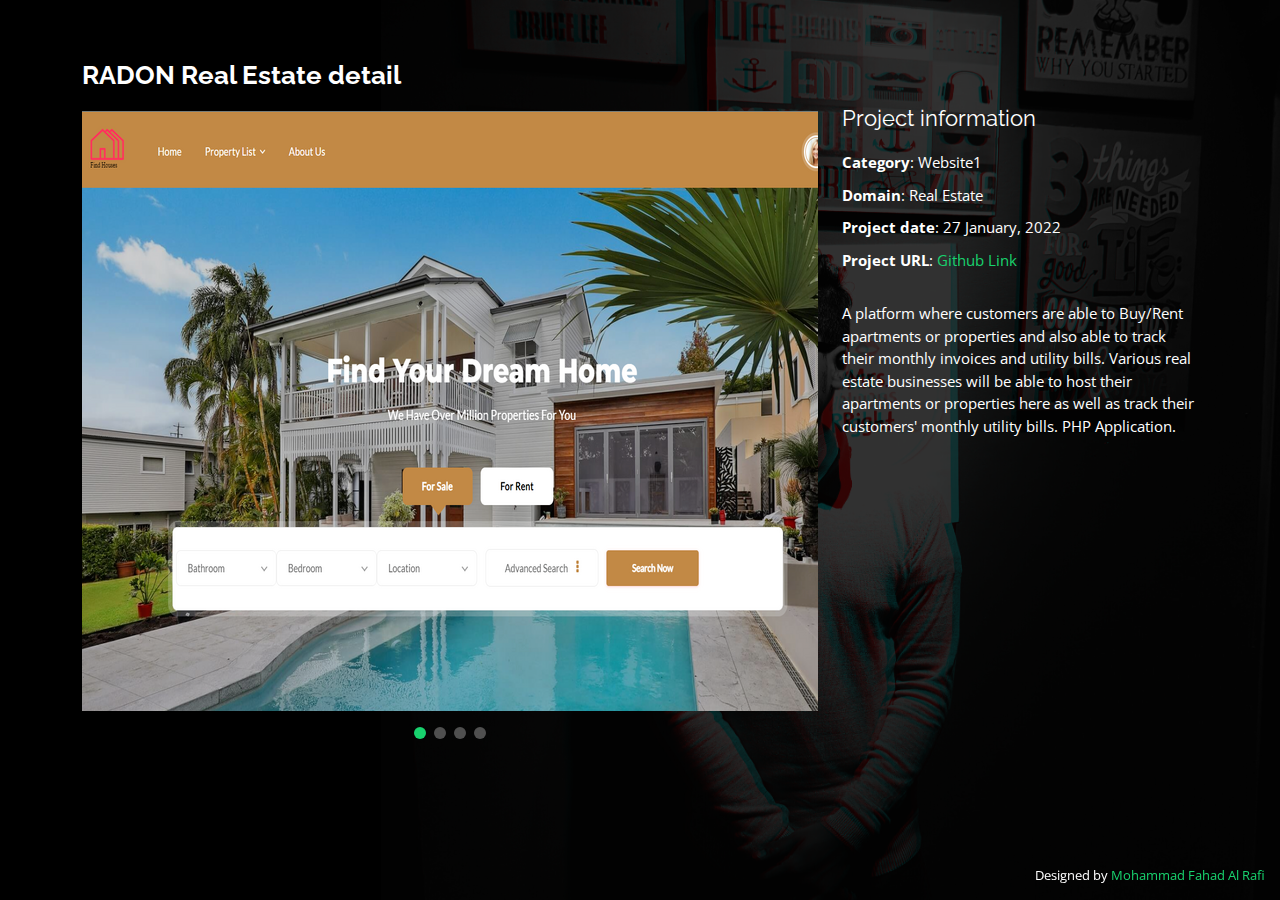
<file: radon-details.html>
<!DOCTYPE html>
<html lang="en">

<head>
  <meta charset="utf-8">
  <meta content="width=device-width, initial-scale=1.0" name="viewport">

  <title>Portfolio Details - Personal Bootstrap Template</title>
  <meta content="" name="description">
  <meta content="" name="keywords">

  <!-- Favicons -->
  <link href="assets/img/favicon.png" rel="icon">
  <link href="assets/img/apple-touch-icon.png" rel="apple-touch-icon">

  <!-- Google Fonts -->
  <link href="https://fonts.googleapis.com/css?family=Open+Sans:300,300i,400,400i,600,600i,700,700i|Raleway:300,300i,400,400i,500,500i,600,600i,700,700i|Poppins:300,300i,400,400i,500,500i,600,600i,700,700i" rel="stylesheet">

  <!-- Vendor CSS Files -->
  <link href="assets/vendor/bootstrap/css/bootstrap.min.css" rel="stylesheet">
  <link href="assets/vendor/bootstrap-icons/bootstrap-icons.css" rel="stylesheet">
  <link href="assets/vendor/boxicons/css/boxicons.min.css" rel="stylesheet">
  <link href="assets/vendor/glightbox/css/glightbox.min.css" rel="stylesheet">
  <link href="assets/vendor/remixicon/remixicon.css" rel="stylesheet">
  <link href="assets/vendor/swiper/swiper-bundle.min.css" rel="stylesheet">

  <!-- Template Main CSS File -->
  <link href="assets/css/style.css" rel="stylesheet">

  <!-- =======================================================
  * Template Name: Personal - v4.9.1
  * Template URL: https://bootstrapmade.com/personal-free-resume-bootstrap-template/
  * Author: BootstrapMade.com
  * License: https://bootstrapmade.com/license/
  ======================================================== -->
</head>

<body>

  <main id="main">

    <!-- ======= Portfolio Details ======= -->
    <div id="portfolio-details" class="portfolio-details">
      <div class="container">

        <div class="row">

          <div class="col-lg-8">
            <h2 class="portfolio-title">RADON Real Estate detail</h2>

            <div class="portfolio-details-slider swiper">
              <div class="swiper-wrapper align-items-center">

                <div class="swiper-slide">
                  <img src="assets/img/portfolio/rsz_radon1.png" alt="">
                </div>

                <div class="swiper-slide">
                  <img src="assets/img/portfolio/rsz_1radon2.png" alt="">
                </div>

                <div class="swiper-slide">
                  <img src="assets/img/portfolio/rsz_radon3.jpg" alt="">
                </div>
                <div class="swiper-slide">
                    <img src="assets/img/portfolio/rsz_radon4.png" alt="">
                </div>
                

              </div>
              <div class="swiper-pagination"></div>
            </div>

          </div>

          <div class="col-lg-4 portfolio-info">
            <h3>Project information</h3>
            <ul>
              <li><strong>Category</strong>: Website1</li>
              <li><strong>Domain</strong>: Real Estate</li>
              <li><strong>Project date</strong>: 27 January, 2022</li>
              <li><strong>Project URL</strong>: <a href="https://github.com/Rafnarok335/Radon-Real-Estate-Business">Github Link</a></li>
            </ul>

            <p>
                A platform where customers are able to Buy/Rent apartments or properties and also able to track their monthly invoices and utility bills. Various real estate businesses will be able to host their apartments or properties here as well as track their customers' monthly utility bills.
                
                PHP Application.</p>
          </div>

        </div>

      </div>
    </div><!-- End Portfolio Details -->

  </main><!-- End #main -->

  <div class="credits">
    <!-- All the links in the footer should remain intact. -->
    <!-- You can delete the links only if you purchased the pro version. -->
    <!-- Licensing information: https://bootstrapmade.com/license/ -->
    <!-- Purchase the pro version with working PHP/AJAX contact form: https://bootstrapmade.com/personal-free-resume-bootstrap-template/ -->
    Designed by <a href="#">Mohammad Fahad Al Rafi</a>
  </div>

  <!-- Vendor JS Files -->
  <script src="assets/vendor/purecounter/purecounter_vanilla.js"></script>
  <script src="assets/vendor/bootstrap/js/bootstrap.bundle.min.js"></script>
  <script src="assets/vendor/glightbox/js/glightbox.min.js"></script>
  <script src="assets/vendor/isotope-layout/isotope.pkgd.min.js"></script>
  <script src="assets/vendor/swiper/swiper-bundle.min.js"></script>
  <script src="assets/vendor/waypoints/noframework.waypoints.js"></script>
  <script src="assets/vendor/php-email-form/validate.js"></script>

  <!-- Template Main JS File -->
  <script src="assets/js/main.js"></script>

</body>

</html>
</file>
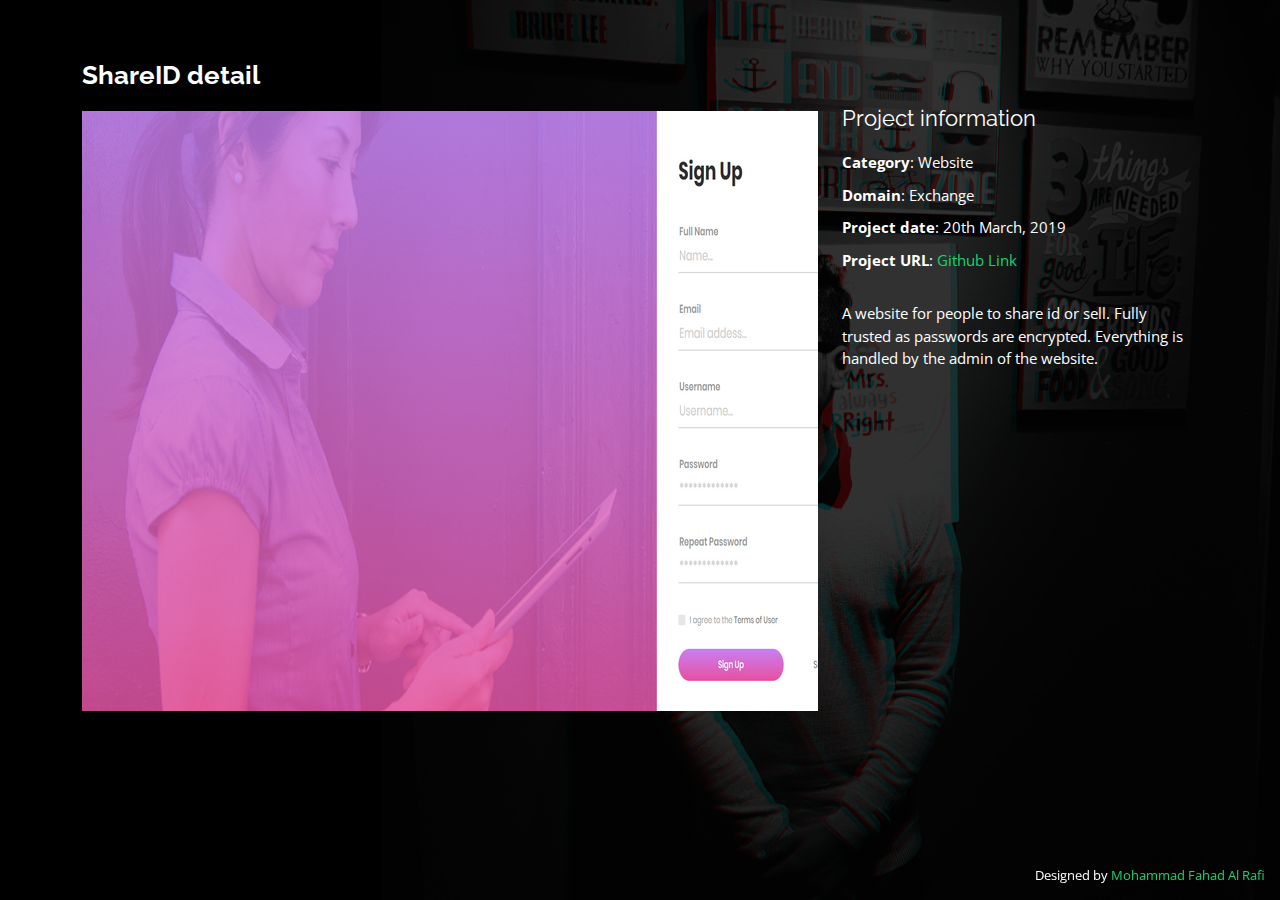
<file: shareid-details.html>
<!DOCTYPE html>
<html lang="en">

<head>
  <meta charset="utf-8">
  <meta content="width=device-width, initial-scale=1.0" name="viewport">

  <title>Portfolio Details - Personal Bootstrap Template</title>
  <meta content="" name="description">
  <meta content="" name="keywords">

  <!-- Favicons -->
  <link href="assets/img/favicon.png" rel="icon">
  <link href="assets/img/apple-touch-icon.png" rel="apple-touch-icon">

  <!-- Google Fonts -->
  <link href="https://fonts.googleapis.com/css?family=Open+Sans:300,300i,400,400i,600,600i,700,700i|Raleway:300,300i,400,400i,500,500i,600,600i,700,700i|Poppins:300,300i,400,400i,500,500i,600,600i,700,700i" rel="stylesheet">

  <!-- Vendor CSS Files -->
  <link href="assets/vendor/bootstrap/css/bootstrap.min.css" rel="stylesheet">
  <link href="assets/vendor/bootstrap-icons/bootstrap-icons.css" rel="stylesheet">
  <link href="assets/vendor/boxicons/css/boxicons.min.css" rel="stylesheet">
  <link href="assets/vendor/glightbox/css/glightbox.min.css" rel="stylesheet">
  <link href="assets/vendor/remixicon/remixicon.css" rel="stylesheet">
  <link href="assets/vendor/swiper/swiper-bundle.min.css" rel="stylesheet">

  <!-- Template Main CSS File -->
  <link href="assets/css/style.css" rel="stylesheet">

  <!-- =======================================================
  * Template Name: Personal - v4.9.1
  * Template URL: https://bootstrapmade.com/personal-free-resume-bootstrap-template/
  * Author: BootstrapMade.com
  * License: https://bootstrapmade.com/license/
  ======================================================== -->
</head>

<body>

  <main id="main">

    <!-- ======= Portfolio Details ======= -->
    <div id="portfolio-details" class="portfolio-details">
      <div class="container">

        <div class="row">

          <div class="col-lg-8">
            <h2 class="portfolio-title">ShareID detail</h2>

            <div class="portfolio-details-slider swiper">
              <div class="swiper-wrapper align-items-center">

                <div class="swiper-slide">
                  <img src="assets/img/portfolio/rsz_si.png" alt="">
                </div>

                <!-- <div class="swiper-slide">
                  <img src="assets/img/portfolio/portfolio-details-2.jpg" alt="">
                </div>

                <div class="swiper-slide">
                  <img src="assets/img/portfolio/portfolio-details-3.jpg" alt="">
                </div> -->

              </div>
              <div class="swiper-pagination"></div>
            </div>

          </div>

          <div class="col-lg-4 portfolio-info">
            <h3>Project information</h3>
            <ul>
              <li><strong>Category</strong>: Website</li>
              <li><strong>Domain</strong>: Exchange</li>
              <li><strong>Project date</strong>: 20th March, 2019</li>
              <li><strong>Project URL</strong>: <a href="https://github.com/Rafnarok335/ShareId-">Github Link</a></li>
            </ul>

            <p>
                A website for people to share id or sell. Fully
                trusted as passwords are encrypted. Everything
                is handled by the admin of the website.
                </p>
          </div>

        </div>

      </div>
    </div><!-- End Portfolio Details -->

  </main><!-- End #main -->

  <div class="credits">
    <!-- All the links in the footer should remain intact. -->
    <!-- You can delete the links only if you purchased the pro version. -->
    <!-- Licensing information: https://bootstrapmade.com/license/ -->
    <!-- Purchase the pro version with working PHP/AJAX contact form: https://bootstrapmade.com/personal-free-resume-bootstrap-template/ -->
    Designed by <a href="#">Mohammad Fahad Al Rafi</a>
  </div>

  <!-- Vendor JS Files -->
  <script src="assets/vendor/purecounter/purecounter_vanilla.js"></script>
  <script src="assets/vendor/bootstrap/js/bootstrap.bundle.min.js"></script>
  <script src="assets/vendor/glightbox/js/glightbox.min.js"></script>
  <script src="assets/vendor/isotope-layout/isotope.pkgd.min.js"></script>
  <script src="assets/vendor/swiper/swiper-bundle.min.js"></script>
  <script src="assets/vendor/waypoints/noframework.waypoints.js"></script>
  <script src="assets/vendor/php-email-form/validate.js"></script>

  <!-- Template Main JS File -->
  <script src="assets/js/main.js"></script>

</body>

</html>
</file>
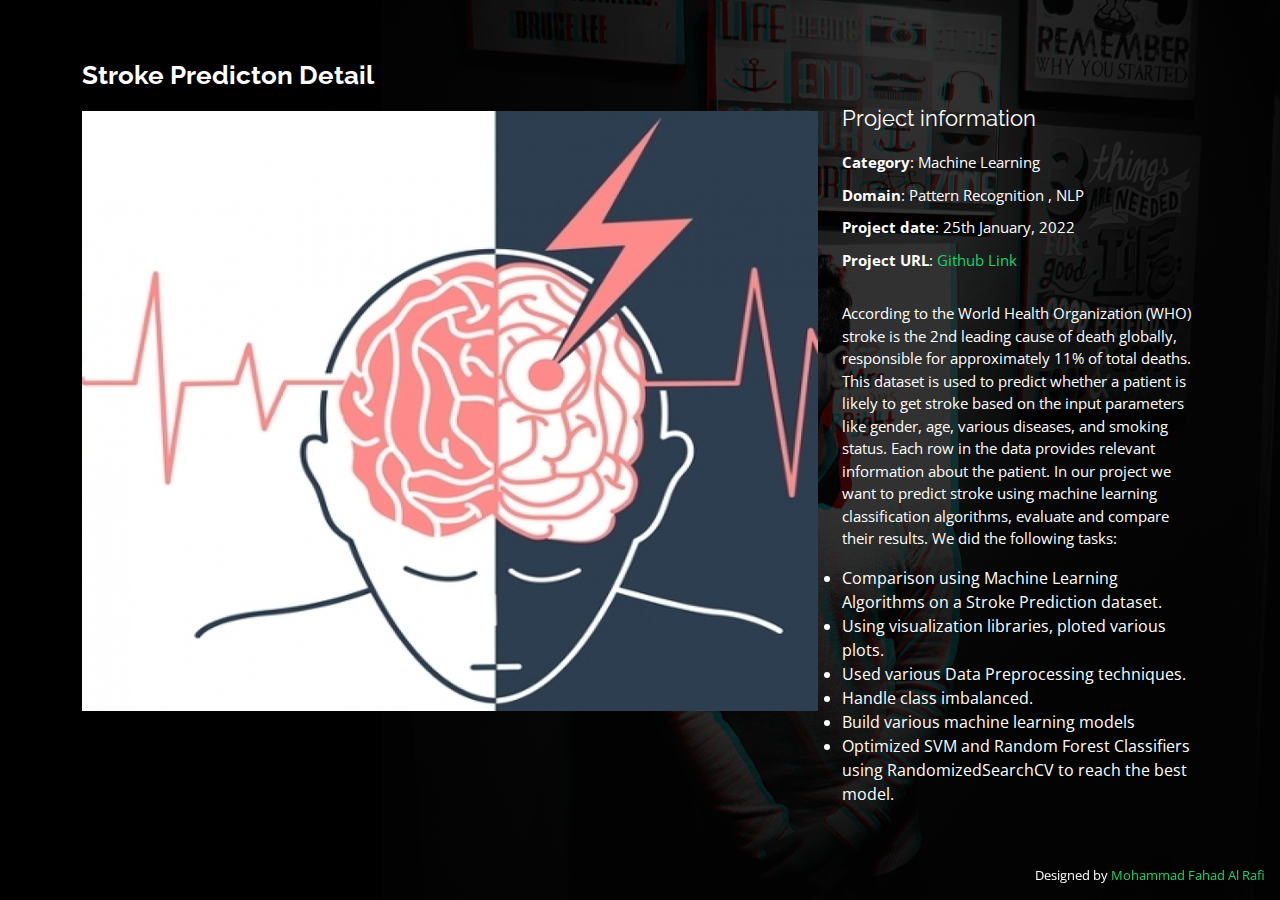
<file: stroke-details.html>
<!DOCTYPE html>
<html lang="en">

<head>
  <meta charset="utf-8">
  <meta content="width=device-width, initial-scale=1.0" name="viewport">

  <title>Portfolio Details - Personal Bootstrap Template</title>
  <meta content="" name="description">
  <meta content="" name="keywords">

  <!-- Favicons -->
  <link href="assets/img/favicon.png" rel="icon">
  <link href="assets/img/apple-touch-icon.png" rel="apple-touch-icon">

  <!-- Google Fonts -->
  <link href="https://fonts.googleapis.com/css?family=Open+Sans:300,300i,400,400i,600,600i,700,700i|Raleway:300,300i,400,400i,500,500i,600,600i,700,700i|Poppins:300,300i,400,400i,500,500i,600,600i,700,700i" rel="stylesheet">

  <!-- Vendor CSS Files -->
  <link href="assets/vendor/bootstrap/css/bootstrap.min.css" rel="stylesheet">
  <link href="assets/vendor/bootstrap-icons/bootstrap-icons.css" rel="stylesheet">
  <link href="assets/vendor/boxicons/css/boxicons.min.css" rel="stylesheet">
  <link href="assets/vendor/glightbox/css/glightbox.min.css" rel="stylesheet">
  <link href="assets/vendor/remixicon/remixicon.css" rel="stylesheet">
  <link href="assets/vendor/swiper/swiper-bundle.min.css" rel="stylesheet">

  <!-- Template Main CSS File -->
  <link href="assets/css/style.css" rel="stylesheet">

  <!-- =======================================================
  * Template Name: Personal - v4.9.1
  * Template URL: https://bootstrapmade.com/personal-free-resume-bootstrap-template/
  * Author: BootstrapMade.com
  * License: https://bootstrapmade.com/license/
  ======================================================== -->
</head>

<body>

  <main id="main">

    <!-- ======= Portfolio Details ======= -->
    <div id="portfolio-details" class="portfolio-details">
      <div class="container">

        <div class="row">

          <div class="col-lg-8">
            <h2 class="portfolio-title">Stroke Predicton Detail</h2>

            <div class="portfolio-details-slider swiper">
              <div class="swiper-wrapper align-items-center">

                <div class="swiper-slide">
                  <img src="assets/img/portfolio/rsz_1stroke.jpg" alt="">
                </div>

                <!-- <div class="swiper-slide">
                  <img src="assets/img/portfolio/portfolio-details-2.jpg" alt="">
                </div>

                <div class="swiper-slide">
                  <img src="assets/img/portfolio/portfolio-details-3.jpg" alt="">
                </div> -->

              </div>
              <div class="swiper-pagination"></div>
            </div>

          </div>

          <div class="col-lg-4 portfolio-info">
            <h3>Project information</h3>
            <ul>
              <li><strong>Category</strong>: Machine Learning</li>
              <li><strong>Domain</strong>: Pattern Recognition , NLP</li>
              <li><strong>Project date</strong>: 25th January, 2022</li>
              <li><strong>Project URL</strong>: <a href="https://github.com/Rafnarok335/Stroke-Prediction">Github Link</a></li>
            </ul>

            <p>
                According to the World Health Organization (WHO) stroke is the 2nd leading cause of death globally, responsible for approximately 11% of total deaths. This dataset is used to predict whether a patient is likely to get stroke based on the input parameters like gender, age, various diseases, and smoking status. Each row in the data provides relevant information about the patient.

                In our project we want to predict stroke using machine learning classification algorithms, evaluate and compare their results. We did the following tasks:
                
                <li> Comparison using Machine Learning Algorithms on a Stroke Prediction dataset.</li>
                <li> Using visualization libraries, ploted various plots.</li>
                <li> Used various Data Preprocessing techniques.</li>
                <li> Handle class imbalanced.</li>
                <li> Build various machine learning models</li>
                <li>Optimized SVM and Random Forest Classifiers using RandomizedSearchCV to reach the best model.</li></p>
          </div>

        </div>

      </div>
    </div><!-- End Portfolio Details -->

  </main><!-- End #main -->

  <div class="credits">
    <!-- All the links in the footer should remain intact. -->
    <!-- You can delete the links only if you purchased the pro version. -->
    <!-- Licensing information: https://bootstrapmade.com/license/ -->
    <!-- Purchase the pro version with working PHP/AJAX contact form: https://bootstrapmade.com/personal-free-resume-bootstrap-template/ -->
    Designed by <a href="#">Mohammad Fahad Al Rafi</a>
  </div>

  <!-- Vendor JS Files -->
  <script src="assets/vendor/purecounter/purecounter_vanilla.js"></script>
  <script src="assets/vendor/bootstrap/js/bootstrap.bundle.min.js"></script>
  <script src="assets/vendor/glightbox/js/glightbox.min.js"></script>
  <script src="assets/vendor/isotope-layout/isotope.pkgd.min.js"></script>
  <script src="assets/vendor/swiper/swiper-bundle.min.js"></script>
  <script src="assets/vendor/waypoints/noframework.waypoints.js"></script>
  <script src="assets/vendor/php-email-form/validate.js"></script>

  <!-- Template Main JS File -->
  <script src="assets/js/main.js"></script>

</body>

</html>
</file>
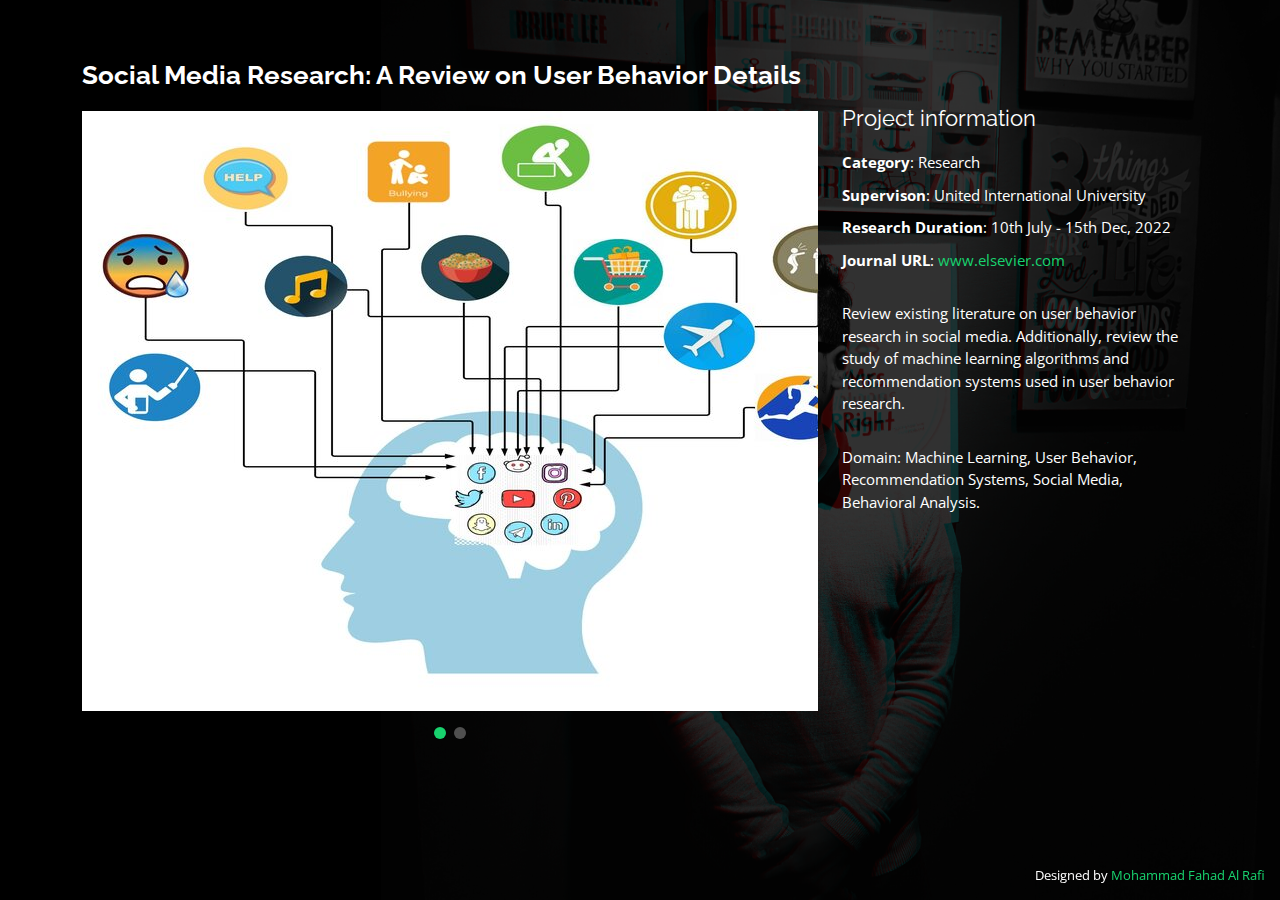
<file: survey-details.html>
<!DOCTYPE html>
<html lang="en">

<head>
  <meta charset="utf-8">
  <meta content="width=device-width, initial-scale=1.0" name="viewport">

  <title>Portfolio Details - Personal Bootstrap Template</title>
  <meta content="" name="description">
  <meta content="" name="keywords">

  <!-- Favicons -->
  <link href="assets/img/favicon.png" rel="icon">
  <link href="assets/img/apple-touch-icon.png" rel="apple-touch-icon">

  <!-- Google Fonts -->
  <link href="https://fonts.googleapis.com/css?family=Open+Sans:300,300i,400,400i,600,600i,700,700i|Raleway:300,300i,400,400i,500,500i,600,600i,700,700i|Poppins:300,300i,400,400i,500,500i,600,600i,700,700i" rel="stylesheet">

  <!-- Vendor CSS Files -->
  <link href="assets/vendor/bootstrap/css/bootstrap.min.css" rel="stylesheet">
  <link href="assets/vendor/bootstrap-icons/bootstrap-icons.css" rel="stylesheet">
  <link href="assets/vendor/boxicons/css/boxicons.min.css" rel="stylesheet">
  <link href="assets/vendor/glightbox/css/glightbox.min.css" rel="stylesheet">
  <link href="assets/vendor/remixicon/remixicon.css" rel="stylesheet">
  <link href="assets/vendor/swiper/swiper-bundle.min.css" rel="stylesheet">

  <!-- Template Main CSS File -->
  <link href="assets/css/style.css" rel="stylesheet">

  <!-- =======================================================
  * Template Name: Personal - v4.9.1
  * Template URL: https://bootstrapmade.com/personal-free-resume-bootstrap-template/
  * Author: BootstrapMade.com
  * License: https://bootstrapmade.com/license/
  ======================================================== -->
</head>

<body>

  <main id="main">

    <!-- ======= Portfolio Details ======= -->
    <div id="portfolio-details" class="portfolio-details">
      <div class="container">

        <div class="row">

          <div class="col-lg-8">
            <h2 class="portfolio-title">Social Media Research: A Review on User Behavior Details</h2>

            <div class="portfolio-details-slider swiper">
              <div class="swiper-wrapper align-items-center">

                <div class="swiper-slide">
                  <img src="assets/img/portfolio/rsz_1review.jpg" alt="">
                </div>

                <div class="swiper-slide">
                  <img src="assets/img/portfolio/rsz_21survey1.jpg" alt="">
                </div>

                <!-- <div class="swiper-slide">
                  <img src="#" alt="">
                </div> -->

              </div>
              <div class="swiper-pagination"></div>
            </div>

          </div>

          <div class="col-lg-4 portfolio-info">
            <h3>Project information</h3>
            <ul>
              <li><strong>Category</strong>: Research</li>
              <li><strong>Supervison</strong>: United International University</li>
              <li><strong>Research Duration</strong>: 10th July - 15th Dec, 2022</li>
              <li><strong>Journal URL</strong>: <a href="https://www.elsevier.com/">www.elsevier.com</a></li>
            </ul>

            <p>
                Review existing literature on user
                behavior research in social media. Additionally,
                review the study of machine learning algorithms
                and recommendation systems used in user
                behavior research.
            </p><p>Domain: Machine Learning, User Behavior,
                Recommendation Systems, Social Media,
                Behavioral Analysis.
                </p>
          </div>

        </div>

      </div>
    </div><!-- End Portfolio Details -->

  </main><!-- End #main -->

  <div class="credits">
    <!-- All the links in the footer should remain intact. -->
    <!-- You can delete the links only if you purchased the pro version. -->
    <!-- Licensing information: https://bootstrapmade.com/license/ -->
    <!-- Purchase the pro version with working PHP/AJAX contact form: https://bootstrapmade.com/personal-free-resume-bootstrap-template/ -->
    Designed by <a href="#">Mohammad Fahad Al Rafi</a>
  </div>

  <!-- Vendor JS Files -->
  <script src="assets/vendor/purecounter/purecounter_vanilla.js"></script>
  <script src="assets/vendor/bootstrap/js/bootstrap.bundle.min.js"></script>
  <script src="assets/vendor/glightbox/js/glightbox.min.js"></script>
  <script src="assets/vendor/isotope-layout/isotope.pkgd.min.js"></script>
  <script src="assets/vendor/swiper/swiper-bundle.min.js"></script>
  <script src="assets/vendor/waypoints/noframework.waypoints.js"></script>
  <script src="assets/vendor/php-email-form/validate.js"></script>

  <!-- Template Main JS File -->
  <script src="assets/js/main.js"></script>

</body>

</html>
</file>
<file: assets/css/style.css>
/**
* Template Name: Personal - v4.9.1
* Template URL: https://bootstrapmade.com/personal-free-resume-bootstrap-template/
* Author: BootstrapMade.com
* License: https://bootstrapmade.com/license/
*/

/*--------------------------------------------------------------
# General
--------------------------------------------------------------*/
body {
  font-family: "Open Sans", sans-serif;
  background-color: #040404;
  color: #fff;
  position: relative;
  background: transparent;
}

body::before {
  content: "";
  position: fixed;
  background: #040404 url("../img/rsz_21.jpg") top right no-repeat;
  background-size: contain;
  left: 0;
  right: 0;
  top: 0;
  height: 100vh;
  z-index: -1;
}

@media (min-width: 1024px) {
  body::before {
    background-attachment: fixed;
  }
}

a {
  color: #18d26e;
  text-decoration: none;
}

a:hover {
  color: #35e888;
  text-decoration: none;
}

h1,
h2,
h3,
h4,
h5,
h6 {
  font-family: "Raleway", sans-serif;
}

/*--------------------------------------------------------------
# Header
--------------------------------------------------------------*/
#header {
  transition: ease-in-out 0.3s;
  position: relative;
  height: 100vh;
  display: flex;
  align-items: center;
  z-index: 997;
  overflow-y: auto;
}

#header * {
  transition: ease-in-out 0.3s;
}

#header h1 {
  font-size: 48px;
  margin: 0;
  padding: 0;
  line-height: 1;
  font-weight: 700;
  font-family: "Poppins", sans-serif;
}

#header h1 a,
#header h1 a:hover {
  color: #fff;
  line-height: 1;
  display: inline-block;
}

#header h2 {
  font-size: 24px;
  margin-top: 20px;
  color: rgba(255, 255, 255, 0.8);
}

#header h2 span {
  color: #fff;
  border-bottom: 2px solid #18d26e;
  padding-bottom: 6px;
}

#header img {
  padding: 0;
  margin: 0;
}

#header .social-links {
  margin-top: 40px;
  display: flex;
}

#header .social-links a {
  font-size: 16px;
  display: flex;
  justify-content: center;
  align-items: center;
  background: rgba(255, 255, 255, 0.1);
  color: #fff;
  line-height: 1;
  margin-right: 8px;
  border-radius: 50%;
  width: 40px;
  height: 40px;
}

#header .social-links a:hover {
  background: #18d26e;
}

@media (max-width: 992px) {
  #header h1 {
    font-size: 36px;
  }

  #header h2 {
    font-size: 20px;
    line-height: 30px;
  }

  #header .social-links {
    margin-top: 15px;
  }

  #header .container {
    display: flex;
    flex-direction: column;
    align-items: center;
  }
}

/* Header Top */
#header.header-top {
  height: 80px;
  position: fixed;
  left: 0;
  top: 0;
  right: 0;
  background: rgba(0, 0, 0, 0.9);
}

#header.header-top .social-links,
#header.header-top h2 {
  display: none;
}

#header.header-top h1 {
  margin-right: auto;
  font-size: 36px;
}

#header.header-top .container {
  display: flex;
  align-items: center;
}

#header.header-top .navbar {
  margin: 0;
}

@media (max-width: 768px) {
  #header.header-top {
    height: 60px;
  }

  #header.header-top h1 {
    font-size: 26px;
  }
}

/*--------------------------------------------------------------
# Navigation Menu
--------------------------------------------------------------*/
/**
* Desktop Navigation 
*/
.navbar {
  padding: 0;
  margin-top: 35px;
}

.navbar ul {
  margin: 0;
  padding: 0;
  display: flex;
  list-style: none;
  align-items: center;
}

.navbar li {
  position: relative;
}

.navbar li+li {
  margin-left: 30px;
}

.navbar a,
.navbar a:focus {
  display: flex;
  align-items: center;
  justify-content: space-between;
  padding: 0;
  font-family: "Poppins", sans-serif;
  font-size: 16px;
  font-weight: 400;
  color: rgba(255, 255, 255, 0.7);
  white-space: nowrap;
  transition: 0.3s;
}

.navbar a i,
.navbar a:focus i {
  font-size: 12px;
  line-height: 0;
  margin-left: 5px;
}

.navbar a:before {
  content: "";
  position: absolute;
  width: 0;
  height: 2px;
  bottom: -4px;
  left: 0;
  background-color: #18d26e;
  visibility: hidden;
  width: 0px;
  transition: all 0.3s ease-in-out 0s;
}

.navbar a:hover:before,
.navbar li:hover>a:before,
.navbar .active:before {
  visibility: visible;
  width: 25px;
}

.navbar a:hover,
.navbar .active,
.navbar .active:focus,
.navbar li:hover>a {
  color: #fff;
}

/**
* Mobile Navigation 
*/
.mobile-nav-toggle {
  color: #fff;
  font-size: 28px;
  cursor: pointer;
  display: none;
  line-height: 0;
  transition: 0.5s;
  position: fixed;
  right: 15px;
  top: 15px;
}

@media (max-width: 991px) {
  .mobile-nav-toggle {
    display: block;
  }

  .navbar ul {
    display: none;
  }
}

.navbar-mobile {
  position: fixed;
  overflow: hidden;
  top: 0;
  right: 0;
  left: 0;
  bottom: 0;
  background: rgba(0, 0, 0, 0.9);
  transition: 0.3s;
  z-index: 999;
  margin-top: 0;
}

.navbar-mobile .mobile-nav-toggle {
  position: absolute;
  top: 15px;
  right: 15px;
}

.navbar-mobile ul {
  display: block;
  position: absolute;
  top: 55px;
  right: 15px;
  bottom: 45px;
  left: 15px;
  padding: 10px 0;
  overflow-y: auto;
  transition: 0.3s;
  border: 2px solid rgba(255, 255, 255, 0.2);
}

.navbar-mobile li {
  padding: 12px 20px;
}

.navbar-mobile li+li {
  margin: 0;
}

.navbar-mobile a,
.navbar-mobile a:focus {
  font-size: 16px;
  position: relative;
}

/*--------------------------------------------------------------
# Sections General
--------------------------------------------------------------*/
section {
  overflow: hidden;
  position: absolute;
  width: 100%;
  top: 140px;
  bottom: 100%;
  opacity: 0;
  transition: ease-in-out 0.4s;
  z-index: 2;
}

section.section-show {
  top: 100px;
  bottom: auto;
  opacity: 1;
  padding-bottom: 45px;
}

section .container {
  background: rgba(0, 0, 0, 0.9);
  padding: 30px;
}

@media (max-width: 768px) {
  section {
    top: 120px;
  }

  section.section-show {
    top: 80px;
  }
}

.section-title h2 {
  font-size: 14px;
  font-weight: 500;
  padding: 0;
  line-height: 1px;
  margin: 0 0 20px 0;
  letter-spacing: 2px;
  text-transform: uppercase;
  color: #aaaaaa;
  font-family: "Poppins", sans-serif;
}

.section-title h2::after {
  content: "";
  width: 120px;
  height: 1px;
  display: inline-block;
  background: #4ceb95;
  margin: 4px 10px;
}

.section-title p {
  margin: 0;
  margin: -15px 0 15px 0;
  font-size: 36px;
  font-weight: 700;
  text-transform: uppercase;
  font-family: "Poppins", sans-serif;
  color: #fff;
}

/*--------------------------------------------------------------
# About
--------------------------------------------------------------*/
.about-me .content h3 {
  font-weight: 700;
  font-size: 26px;
  color: #18d26e;
}

.about-me .content ul {
  list-style: none;
  padding: 0;
}

.about-me .content ul li {
  margin-bottom: 20px;
  display: flex;
  align-items: center;
}

.about-me .content ul strong {
  margin-right: 10px;
}

.about-me .content ul i {
  font-size: 16px;
  margin-right: 5px;
  color: #18d26e;
  line-height: 0;
}

.about-me .content p:last-child {
  margin-bottom: 0;
}

/*--------------------------------------------------------------
# Counts
--------------------------------------------------------------*/
.counts {
  padding: 70px 0 60px;
}

.counts .count-box {
  padding: 30px 30px 25px 30px;
  width: 100%;
  position: relative;
  text-align: center;
  background: rgba(255, 255, 255, 0.08);
}

.counts .count-box i {
  position: absolute;
  top: -25px;
  left: 50%;
  transform: translateX(-50%);
  font-size: 24px;
  background: rgba(255, 255, 255, 0.1);
  padding: 12px;
  color: #18d26e;
  border-radius: 50px;
  line-height: 0;
}

.counts .count-box span {
  font-size: 36px;
  display: block;
  font-weight: 600;
  color: #fff;
}

.counts .count-box p {
  padding: 0;
  margin: 0;
  font-family: "Raleway", sans-serif;
  font-size: 14px;
}

/*--------------------------------------------------------------
# Skills
--------------------------------------------------------------*/
.skills .progress {
  height: 60px;
  display: block;
  background: none;
  border-radius: 0;
}

.skills .progress .skill {
  padding: 10px 0;
  margin: 0;
  text-transform: uppercase;
  display: block;
  font-weight: 600;
  font-family: "Poppins", sans-serif;
  color: #fff;
}

.skills .progress .skill .val {
  float: right;
  font-style: normal;
}

.skills .progress-bar-wrap {
  background: rgba(255, 255, 255, 0.2);
}

.skills .progress-bar {
  width: 1px;
  height: 10px;
  transition: 0.9s;
  background-color: #18d26e;
}

/*--------------------------------------------------------------
# Interests
--------------------------------------------------------------*/
.interests .icon-box {
  display: flex;
  align-items: center;
  padding: 20px;
  background: rgba(255, 255, 255, 0.08);
  transition: ease-in-out 0.3s;
}

.interests .icon-box i {
  font-size: 32px;
  padding-right: 10px;
  line-height: 1;
}

.interests .icon-box h3 {
  font-weight: 700;
  margin: 0;
  padding: 0;
  line-height: 1;
  font-size: 16px;
  color: #fff;
}

.interests .icon-box:hover {
  background: rgba(255, 255, 255, 0.12);
}

/*--------------------------------------------------------------
# Testimonials
--------------------------------------------------------------*/
.testimonials .testimonials-carousel,
.testimonials .testimonials-slider {
  overflow: hidden;
}

.testimonials .testimonial-item {
  box-sizing: content-box;
  min-height: 320px;
}

.testimonials .testimonial-item .testimonial-img {
  width: 90px;
  border-radius: 50%;
  margin: -40px 0 0 40px;
  position: relative;
  z-index: 2;
  border: 6px solid rgba(255, 255, 255, 0.12);
}

.testimonials .testimonial-item h3 {
  font-size: 18px;
  font-weight: bold;
  margin: 10px 0 5px 45px;
  color: #fff;
}

.testimonials .testimonial-item h4 {
  font-size: 14px;
  color: #999;
  margin: 0 0 0 45px;
}

.testimonials .testimonial-item .quote-icon-left,
.testimonials .testimonial-item .quote-icon-right {
  color: rgba(255, 255, 255, 0.25);
  font-size: 26px;
}

.testimonials .testimonial-item .quote-icon-left {
  display: inline-block;
  left: -5px;
  position: relative;
}

.testimonials .testimonial-item .quote-icon-right {
  display: inline-block;
  right: -5px;
  position: relative;
  top: 10px;
}

.testimonials .testimonial-item p {
  font-style: italic;
  margin: 0 15px 0 15px;
  padding: 20px 20px 60px 20px;
  background: rgba(255, 255, 255, 0.1);
  position: relative;
  border-radius: 6px;
  position: relative;
  z-index: 1;
}

.testimonials .swiper-pagination {
  margin-top: 20px;
  position: relative;
}

.testimonials .swiper-pagination .swiper-pagination-bullet {
  width: 12px;
  height: 12px;
  opacity: 1;
  background-color: rgba(255, 255, 255, 0.3);
}

.testimonials .swiper-pagination .swiper-pagination-bullet-active {
  background-color: #18d26e;
}

/*--------------------------------------------------------------
# Resume
--------------------------------------------------------------*/
.resume .resume-title {
  font-size: 26px;
  font-weight: 700;
  margin-top: 20px;
  margin-bottom: 20px;
  color: #fff;
}

.resume .resume-item {
  padding: 0 0 20px 20px;
  margin-top: -2px;
  border-left: 2px solid rgba(255, 255, 255, 0.2);
  position: relative;
}

.resume .resume-item h4 {
  line-height: 18px;
  font-size: 18px;
  font-weight: 600;
  text-transform: uppercase;
  font-family: "Poppins", sans-serif;
  color: #18d26e;
  margin-bottom: 10px;
}

.resume .resume-item h5 {
  font-size: 16px;
  background: rgba(255, 255, 255, 0.15);
  padding: 5px 15px;
  display: inline-block;
  font-weight: 600;
  margin-bottom: 10px;
}

.resume .resume-item ul {
  padding-left: 20px;
}

.resume .resume-item ul li {
  padding-bottom: 10px;
}

.resume .resume-item:last-child {
  padding-bottom: 0;
}

.resume .resume-item::before {
  content: "";
  position: absolute;
  width: 16px;
  height: 16px;
  border-radius: 50px;
  left: -9px;
  top: 0;
  background: #18d26e;
  border: 2px solid #18d26e;
}

/*--------------------------------------------------------------
# Services
--------------------------------------------------------------*/
.services .icon-box {
  text-align: center;
  background: rgba(204, 204, 204, 0.1);
  padding: 80px 20px;
  transition: all ease-in-out 0.3s;
}

.services .icon-box .icon {
  margin: 0 auto;
  width: 64px;
  height: 64px;
  background: #18d26e;
  border-radius: 5px;
  transition: all 0.3s ease-out 0s;
  display: flex;
  align-items: center;
  justify-content: center;
  margin-bottom: 20px;
  transform-style: preserve-3d;
}

.services .icon-box .icon i {
  color: #fff;
  font-size: 28px;
}

.services .icon-box .icon::before {
  position: absolute;
  content: "";
  left: -8px;
  top: -8px;
  height: 100%;
  width: 100%;
  background: rgba(255, 255, 255, 0.15);
  border-radius: 5px;
  transition: all 0.3s ease-out 0s;
  transform: translateZ(-1px);
}

.services .icon-box h4 {
  font-weight: 700;
  margin-bottom: 15px;
  font-size: 24px;
}

.services .icon-box h4 a {
  color: #fff;
}

.services .icon-box p {
  line-height: 24px;
  font-size: 14px;
  margin-bottom: 0;
}

.services .icon-box:hover {
  background: #18d26e;
  border-color: #18d26e;
}

.services .icon-box:hover .icon {
  background: #fff;
}

.services .icon-box:hover .icon i {
  color: #18d26e;
}

.services .icon-box:hover .icon::before {
  background: #35e888;
}

.services .icon-box:hover h4 a,
.services .icon-box:hover p {
  color: #fff;
}

/*--------------------------------------------------------------
# Portfolio
--------------------------------------------------------------*/
.portfolio .portfolio-item {
  margin-bottom: 30px;
}

.portfolio #portfolio-flters {
  padding: 0;
  margin: 0 auto 15px auto;
  list-style: none;
  text-align: center;
  border-radius: 50px;
  padding: 2px 15px;
}

.portfolio #portfolio-flters li {
  cursor: pointer;
  display: inline-block;
  padding: 8px 16px 10px 16px;
  font-size: 14px;
  font-weight: 600;
  line-height: 1;
  text-transform: uppercase;
  color: #fff;
  background: rgba(255, 255, 255, 0.1);
  margin: 0 3px 10px 3px;
  transition: all 0.3s ease-in-out;
  border-radius: 4px;
}

.portfolio #portfolio-flters li:hover,
.portfolio #portfolio-flters li.filter-active {
  background: #18d26e;
}

.portfolio #portfolio-flters li:last-child {
  margin-right: 0;
}

.portfolio .portfolio-wrap {
  transition: 0.3s;
  position: relative;
  overflow: hidden;
  z-index: 1;
  background: rgba(0, 0, 0, 0.6);
}

.portfolio .portfolio-wrap::before {
  content: "";
  background: rgba(0, 0, 0, 0.6);
  position: absolute;
  left: 30px;
  right: 30px;
  top: 30px;
  bottom: 30px;
  transition: all ease-in-out 0.3s;
  z-index: 2;
  opacity: 0;
}

.portfolio .portfolio-wrap .portfolio-info {
  opacity: 0;
  position: absolute;
  top: 0;
  left: 0;
  right: 0;
  bottom: 0;
  text-align: center;
  z-index: 3;
  transition: all ease-in-out 0.3s;
  display: flex;
  flex-direction: column;
  justify-content: center;
  align-items: center;
}

.portfolio .portfolio-wrap .portfolio-info::before {
  display: block;
  content: "";
  width: 48px;
  height: 48px;
  position: absolute;
  top: 35px;
  left: 35px;
  border-top: 3px solid #fff;
  border-left: 3px solid #fff;
  transition: all 0.5s ease 0s;
  z-index: 9994;
}

.portfolio .portfolio-wrap .portfolio-info::after {
  display: block;
  content: "";
  width: 48px;
  height: 48px;
  position: absolute;
  bottom: 35px;
  right: 35px;
  border-bottom: 3px solid #fff;
  border-right: 3px solid #fff;
  transition: all 0.5s ease 0s;
  z-index: 9994;
}

.portfolio .portfolio-wrap .portfolio-info h4 {
  font-size: 20px;
  color: #fff;
  font-weight: 600;
}

.portfolio .portfolio-wrap .portfolio-info p {
  color: #ffffff;
  font-size: 14px;
  text-transform: uppercase;
  padding: 0;
  margin: 0;
}

.portfolio .portfolio-wrap .portfolio-links {
  text-align: center;
  z-index: 4;
}

.portfolio .portfolio-wrap .portfolio-links a {
  color: #fff;
  margin: 0 2px;
  font-size: 28px;
  display: inline-block;
  transition: 0.3s;
}

.portfolio .portfolio-wrap .portfolio-links a:hover {
  color: #63eda3;
}

.portfolio .portfolio-wrap:hover::before {
  top: 0;
  left: 0;
  right: 0;
  bottom: 0;
  opacity: 1;
}

.portfolio .portfolio-wrap:hover .portfolio-info {
  opacity: 1;
}

.portfolio .portfolio-wrap:hover .portfolio-info::before {
  top: 15px;
  left: 15px;
}

.portfolio .portfolio-wrap:hover .portfolio-info::after {
  bottom: 15px;
  right: 15px;
}

/*--------------------------------------------------------------
# Portfolio Details
--------------------------------------------------------------*/
.portfolio-details {
  padding-top: 40px;
  background: rgba(0, 0, 0, 0.8);
  position: fixed;
  left: 0;
  right: 0;
  top: 0;
  bottom: 0;
  overflow-y: auto;
}

.portfolio-details .container {
  padding-top: 20px;
  padding-bottom: 40px;
}

.portfolio-details .portfolio-title {
  font-size: 26px;
  font-weight: 700;
  margin-bottom: 20px;
}

.portfolio-details .portfolio-info {
  padding-top: 45px;
}

.portfolio-details .portfolio-info h3 {
  font-size: 22px;
  font-weight: 400;
  margin-bottom: 20px;
}

.portfolio-details .portfolio-info ul {
  list-style: none;
  padding: 0;
  font-size: 15px;
}

.portfolio-details .portfolio-info ul li+li {
  margin-top: 10px;
}

.portfolio-details .portfolio-info p {
  font-size: 15px;
  padding: 15px 0 0 0;
}

@media (max-width: 992px) {
  .portfolio-details .portfolio-info {
    padding-top: 20px;
  }
}

.portfolio-details .swiper-pagination {
  margin-top: 20px;
  position: relative;
}

.portfolio-details .swiper-pagination .swiper-pagination-bullet {
  width: 12px;
  height: 12px;
  opacity: 1;
  background-color: rgba(255, 255, 255, 0.3);
}

.portfolio-details .swiper-pagination .swiper-pagination-bullet-active {
  background-color: #18d26e;
}

/*--------------------------------------------------------------
# Contact
--------------------------------------------------------------*/
.contact .info-box {
  color: #444444;
  padding: 20px;
  width: 100%;
  background: rgba(255, 255, 255, 0.08);
}

.contact .info-box i.bx {
  font-size: 24px;
  color: #18d26e;
  border-radius: 50%;
  padding: 14px;
  float: left;
  background: rgba(255, 255, 255, 0.1);
}

.contact .info-box h3 {
  font-size: 20px;
  color: rgba(255, 255, 255, 0.5);
  font-weight: 700;
  margin: 10px 0 8px 68px;
}

.contact .info-box p {
  padding: 0;
  color: #fff;
  line-height: 24px;
  font-size: 14px;
  margin: 0 0 0 68px;
}

.contact .info-box .social-links {
  margin: 5px 0 0 68px;
  display: flex;
}

.contact .info-box .social-links a {
  font-size: 18px;
  display: inline-block;
  color: #fff;
  line-height: 1;
  margin-right: 12px;
  transition: 0.3s;
}

.contact .info-box .social-links a:hover {
  color: #18d26e;
}

.contact .php-email-form {
  padding: 30px;
  background: rgba(255, 255, 255, 0.08);
}

.contact .php-email-form .error-message {
  display: none;
  background: rgba(255, 255, 255, 0.08);
  background: #ed3c0d;
  text-align: left;
  padding: 15px;
  font-weight: 600;
}

.contact .php-email-form .error-message br+br {
  margin-top: 25px;
}

.contact .php-email-form .sent-message {
  display: none;
  background: rgba(255, 255, 255, 0.08);
  background: #18d26e;
  text-align: center;
  padding: 15px;
  font-weight: 600;
}

.contact .php-email-form .loading {
  display: none;
  background: rgba(255, 255, 255, 0.08);
  text-align: center;
  padding: 15px;
}

.contact .php-email-form .loading:before {
  content: "";
  display: inline-block;
  border-radius: 50%;
  width: 24px;
  height: 24px;
  margin: 0 10px -6px 0;
  border: 3px solid #18d26e;
  border-top-color: #eee;
  -webkit-animation: animate-loading 1s linear infinite;
  animation: animate-loading 1s linear infinite;
}

.contact .php-email-form input,
.contact .php-email-form textarea {
  border-radius: 0;
  box-shadow: none;
  font-size: 14px;
  background: rgba(255, 255, 255, 0.08);
  border: 0;
  transition: 0.3s;
  color: #fff;
}

.contact .php-email-form input:focus,
.contact .php-email-form textarea:focus {
  background-color: rgba(255, 255, 255, 0.11);
}

.contact .php-email-form input::-moz-placeholder,
.contact .php-email-form textarea::-moz-placeholder {
  color: rgba(255, 255, 255, 0.3);
  opacity: 1;
}

.contact .php-email-form input::placeholder,
.contact .php-email-form textarea::placeholder {
  color: rgba(255, 255, 255, 0.3);
  opacity: 1;
}

.contact .php-email-form input {
  padding: 10px 15px;
}

.contact .php-email-form textarea {
  padding: 12px 15px;
}

.contact .php-email-form button[type=submit] {
  background: #18d26e;
  border: 0;
  padding: 10px 30px;
  color: #fff;
  transition: 0.4s;
  border-radius: 4px;
}

.contact .php-email-form button[type=submit]:hover {
  background: #15bb62;
}

@-webkit-keyframes animate-loading {
  0% {
    transform: rotate(0deg);
  }

  100% {
    transform: rotate(360deg);
  }
}

@keyframes animate-loading {
  0% {
    transform: rotate(0deg);
  }

  100% {
    transform: rotate(360deg);
  }
}

/*--------------------------------------------------------------
# Credits
--------------------------------------------------------------*/
.credits {
  position: fixed;
  right: 0;
  left: 0;
  bottom: 0;
  padding: 15px;
  text-align: right;
  font-size: 13px;
  color: #fff;
  z-index: 999999;
}

@media (max-width: 992px) {
  .credits {
    text-align: center;
    padding: 10px;
    background: rgba(0, 0, 0, 0.8);
  }
}

.credits a {
  color: #18d26e;
  transition: 0.3s;
}

.credits a:hover {
  color: #fff;
}
</file>
